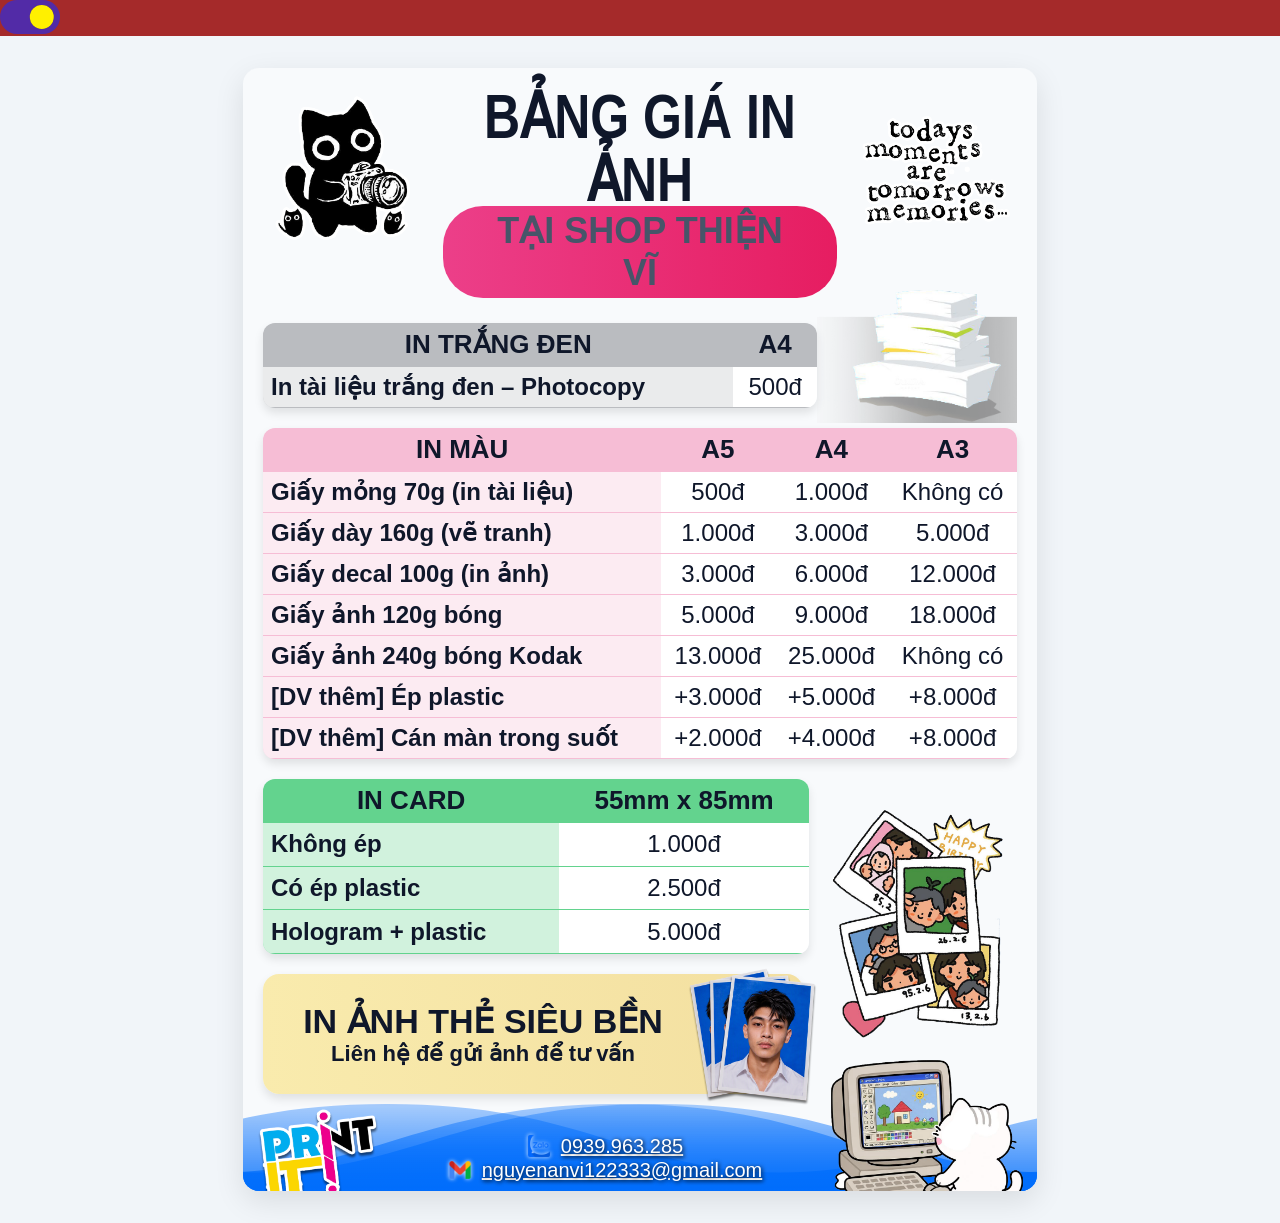
<file: index.html>
<!DOCTYPE html>
<html lang="vi">
<head>
<meta charset="UTF-8">
<meta name="viewport" content="width=device-width, initial-scale=1.0">
<link rel="shortcut icon" href="favicon.jpg" type="image/x-icon">
<meta name="robots" content="index, follow" />

<meta name="author" content="An Vĩ - Dịch vụ in ảnh tại An Giang" />
<meta name="viewport" content="width=device-width, initial-scale=1.0" />
<meta http-equiv="X-UA-Compatible" content="IE=7">
<meta name="description" content="Dịch vụ in ảnh giá rẻ: in ảnh 6x9, A3, A4, A5, ảnh chân dung. Ép nhựa, in lấy ngay. Gửi hình qua email, Zalo hoặc điện thoại. Liên hệ ngay!" />
<meta name="keywords" content="in ảnh, dịch vụ in ảnh, in ảnh lấy ngay, ép nhựa, in ảnh giá rẻ, An Giang" />

<meta property="og:title" content="Dịch vụ in ảnh tại An Giang" />
<meta property="og:description" content="In ảnh 6x9, A3, A4, A5, chân dung, ép nhựa, in lấy ngay. Liên hệ ngay để nhận ảnh chất lượng cao!" />
<meta property="og:image" content="IMG_1197.jpg" />
<meta property="og:url" content="https://nguyenanvi.github.io/Printing" />
<meta property="og:type" content="website" />

<title>Bảng Giá In Ảnh</title>

<link rel="stylesheet" href="switch.css">
<style>
@font-face {
    font-family: "zzz";
    src: url(ZZZNeue-VariantA-0.003.otf);
}
:root {
    --a4-width: 794px;
    --a4-height: 1123px;
    --zoom: 1.25;
    --lens-size : 100px;

    --bw-table: #babcc0;
    --color-table: #f6bdd5;
    --card-table: #63d38e;
    /* Backgrounds */
    --bg: #f8fafc;
    --surface: #ffffff;
    --surface-2: #f1f5f9;

    /* Text */
    --text: #0f172a;
    --text-secondary: #475569;

    /* Brand */
    --primary: #2563eb;
    --secondary: #ec4899;

    /* Shadows */
    --shadow: 0 10px 30px rgba(0, 0, 0, 0.1);
}
html[data-theme="dark"] {
    --bg: #0f172a;
    --surface: #1e293b;
    --surface-2: #334155;

    --text: #f8fafc;
    --text-secondary: #cbd5e1;

    --primary: #3b82f6;
    --secondary: #f472b6;

    --border: #475569;

    --shadow: 0 10px 30px rgba(0, 0, 0, 0.4);
}
*{
    margin:0;
    padding:0;
    box-sizing:border-box;
}

body{
    background: var(--surface-2);
    color: var(--text);
    transition:
        background-color .3s ease,
        color .3s ease;
    font-family: 'Segoe UI', Tahoma, Geneva, Verdana, sans-serif;
}

.a4-page{
    width: var(--a4-width);
    height: var(--a4-height);
    background: var(--bg);
    color: var(--text);
    border:3px solid var(--border);
    box-shadow: var(--shadow);
    overflow:hidden;
    border-radius: 16px;
    margin: 2rem auto;
  }

/* Responsive */
@media screen and (max-width: 794px) {
    .a4-page{
        width: 100%;
        height: 100%;
        margin: 0;
        border-radius: 0;
    }
}

/* ================= HAT ================= */
.menu-control{
    height: 36px;
    background-color: brown;
    width: 100%;
    display: flex;
}

/* ================= HEADER ================= */

.header{
    padding:20px;
}

.header-top{
    display:flex;
    justify-content:space-between;
    align-items:flex-start;
    gap:20px;
}

.header-left{
    width:160px;
}

.header-left img{
    width:100%;
    display:block;
}

.header-center{
    flex:1;
    text-align:center;
}

.title{
    text-wrap-mode: nowrap;
    font-size:50px;
    font-weight:900;
    color: var(--text);
    line-height:1;
    text-transform:
        uppercase;
    transform:
        scaleY(1.25);
    margin-top: 2.5%;
}

.shop-name{
    display:inline-block;
    margin-top:8px;
    padding:4px 36px;
    border-radius:40px;
    background:linear-gradient(90deg,#ec3f89,#e61d61);
    color: var(--text-secondary);
    font-size:36px;
    font-weight:900;
    text-transform:uppercase;
}

.header-right{
    width: 160px;
}

.header-right img{
    width:100%;
    display:block;
}

/* responsive */
@media screen and (max-width: 794px) {
    .title{
        font-size: 40px !important;
    }
    .shop-name{
        font-size: 30px !important;
    }
}

/* ================= TABLE COMMON ================= */

.section{
    padding:0 20px;
    margin-bottom:20px;
}

.section:last-of-type{
    margin-bottom: 10px;
}

table{
    width:100%;
    border-collapse:collapse;
    border-radius: 12px;
    overflow: hidden;
    box-shadow: 0 5px 10px rgba(0, 0, 0, 0.1)
}

th,
td{
    padding:6px 8px;
    text-align:center;
}

td.text-left{
    text-align:left;
}
thead th{
    font-size:26px;
    font-weight:700;
}
tbody td{
    font-size:24px;
    border-block: 1px solid;
}
tbody td:first-child{
    font-weight:700;
     background-image: linear-gradient(
        rgba(255, 255, 255, 0.7), /* white overlay with 30% opacity */
        rgba(255, 255, 255, 0.7)
    );
}
tbody td:not(:first-child){
    background-color: var(--surface) !important;
}

/* ================= BLACK WHITE ================= */

.bw-wrapper{
    display:flex;
    gap:0;
    align-items: flex-end;
}

.bw-table{
    flex:1;
}

.bw-table thead th,
.bw-table tbody td
{
    border-color: var(--bw-table);
    background-color: var(--bw-table);
}

.paper-stack{
    width:200px;
    max-height: 150px;
    margin-top: -60px;
}

.paper-stack img{
    width:100%;
    display:block;
}

/* ================= COLOR PRINT ================= */

.color-table thead th,
.color-table tbody td
{
    border-color: var(--color-table);
    background-color: var(--color-table);
}

.color-table tbody td:first-child{
    text-align:left;
    font-weight:700;
}

/* ================= CARD PRINT ================= */

.card-section{
    display:flex;
    gap:8px;
}

.card-table{
    flex:1;
}

.card-table thead th,
.card-table tbody td
{
    border-color: var(--card-table);
    background-color: var(--card-table);
}

.card-table tbody td:first-child{
    text-align:left;
}

.business-card-image{
    width:200px;
    margin-top: -75px;
}

.business-card-image img{
    transform: translatey(90px);
    width:100%;
    display:block;
}

/* ================= ID PHOTO ================= */

.id-banner{
    box-shadow: 0 5px 10px rgba(0, 0, 0, 0.1);
    position:relative;
    background:linear-gradient(90deg,#f9ebad,#f3dfa0);
    border-radius:16px;
    min-height:120px;
    width: 540px;
    display:flex;
    align-items:center;
    justify-content:center;
    padding:20px 130px 20px 30px;
}

.id-banner-text{
    text-align:center;
}

.id-banner-text h3{
    font-size:34px;
    font-weight:900;
    text-transform:uppercase;
}

.id-banner-text p{
    font-size:22px;
    font-weight:700;
}

.id-photo-image{
    position:absolute;
    right:-20px;
    top: -10px;
    width:140px;
}

.id-photo-image img{
    width:100%;
}


/* iframe view product's description */
#lens-preview{
    position: absolute !important;
    z-index: 999;
    border-radius: 16px;
    border: none;
    box-shadow: 0 5px 5px var(--text);
    overflow: hidden;
    transition: left 0.15s ease-out, top 0.15s ease-out;
}

/* FOOTER */
/* ================= FOOTER ================= */

.footer {
position: relative;
width: 100%;
height: 10%;
display: flex;
flex-direction: column;
}
.wave-animation {
position: relative;
width: 100%;
height: 100%;
}
.footer:before,
.wave-animation {
background-color: transparent;
background-image: 
    url("data:image/svg+xml;charset=UTF-8,%3csvg xmlns='http://www.w3.org/2000/svg' width='1600' height='198'%3e%3cdefs%3e%3clinearGradient id='a' x1='50%25' x2='50%25' y1='-10.959%25' y2='100%25'%3e%3cstop stop-color='%23006dfc' stop-opacity='.25' offset='0%25'/%3e%3cstop stop-color='%23006dfc' offset='100%25'/%3e%3c/linearGradient%3e%3c/defs%3e%3cpath fill='url(%23a)' fill-rule='evenodd' d='M.005 121C311 121 409.898-.25 811 0c400 0 500 121 789 121v77H0s.005-48 .005-77z'/%3e%3c/svg%3e"),
    url("data:image/svg+xml;charset=UTF-8,%3csvg xmlns='http://www.w3.org/2000/svg' width='1600' height='198'%3e%3cdefs%3e%3clinearGradient id='a' x1='50%25' x2='50%25' y1='-10.959%25' y2='100%25'%3e%3cstop stop-color='%23006dfc' stop-opacity='.25' offset='0%25'/%3e%3cstop stop-color='%23006dfc' offset='100%25'/%3e%3c/linearGradient%3e%3c/defs%3e%3cpath fill='url(%23a)' fill-rule='evenodd' d='M.005 121C311 121 409.898-.25 811 0c400 0 500 121 789 121v77H0s.005-48 .005-77z'/%3e%3c/svg%3e"),
    url("data:image/svg+xml;charset=UTF-8,%3csvg xmlns='http://www.w3.org/2000/svg' width='1600' height='198'%3e%3cdefs%3e%3clinearGradient id='a' x1='50%25' x2='50%25' y1='-10.959%25' y2='100%25'%3e%3cstop stop-color='%23006dfc' stop-opacity='.25' offset='0%25'/%3e%3cstop stop-color='%23006dfc' offset='100%25'/%3e%3c/linearGradient%3e%3c/defs%3e%3cpath fill='url(%23a)' fill-rule='evenodd' d='M.005 121C311 121 409.898-.25 811 0c400 0 500 121 789 121v77H0s.005-48 .005-77z'/%3e%3c/svg%3e");
background-repeat: repeat-x;
background-size: 100% 100%;
background-position: 0 130%, -50px 130%, 500px 130%;

animation: 20s waves linear infinite forwards;
}

@keyframes waves {
    to {
        background-position: 1600px 130%, 3150px 130%, 5300px 130%;
    }
}

.toes{
    height: 100%;
    display: flex;
    flex-direction: row;
    justify-content: space-between;
    align-items:flex-end;
    width: inherit;
    padding: 10px;
    
}
.toe{
    display: flex;
    flex-direction: column;
    justify-content: flex-end;
    align-items: center;
    
}
.toe-nail{
    /* padding: 20px 20px 20px 0; */
    width: fit-content;

    display: flex;
    flex-wrap: nowrap;
    align-items: center;
    justify-content: flex-end;
    
    text-shadow:1px 1px 4px black;
}
.logo{
    width: 24px;
    margin-right: 10px;
    -webkit-filter: drop-shadow(0 0 2px var(--surface));
    filter: drop-shadow(0 0 2px var(--surface));

}

.contact-detail{
    font-size:20px;
    color: var(--surface);
}

.github-link{
    padding-top: 10px;
    font-family: zzz; 
    font-size: 10px; 
    text-decoration: none;
    color: var(--surface);
}
.github-link:visited{
    text-decoration: none;
}

/* Print handler */
@media print {
    table{
        border-radius: 0px;
    }
    td{
        border: 1px solid black;
    }
    .a4-page {
        margin: 0 !important;
        border: none;
    }
    .menu-control{
        display: none;
    }
    .toe-nail{
        text-shadow: unset !important;
        color: black;
    }
    .wave-animation{
        animation: none !important;
    }
}

</style>

</head>

<body>
<div class="menu-control">
    <!-- From Uiverse.io by alexruix --> 
    <label class="switch">
        <input checked type="checkbox" onchange="changeTheme()">
        <span class="slider"></span>
    </label>
    <script>
        let changeTheme = function (){
            const root = document.documentElement;
            const dark = root.dataset.theme === "dark";

            if (dark) {
                root.style.setProperty("--bg", "#f8fafc");
                root.style.setProperty("--surface", "#ffffff");
                root.style.setProperty("--text", "#0f172a");
                root.dataset.theme = "light";
            } else {
                root.style.setProperty("--bg", "#0f172a");
                root.style.setProperty("--surface", "#1e293b");
                root.style.setProperty("--text", "#f8fafc");
                root.dataset.theme = "dark";
            }
        }
    </script>
</div>
<div id="content" class="a4-page">
    <!-- HEADER -->
    <section class="header">

        <div class="header-top">

            <div class="header-left">
                <img src="camera-icon.png" alt="camera-icon">
            </div>

            <div class="header-center">
                <h1 class="title">BẢNG GIÁ IN ẢNH</h1>

                <div class="shop-name">
                    TẠI SHOP THIỆN VĨ
                </div>
            </div>

            <div class="header-right">
                <img src="save-moments-note.png" alt="save-moments-note">
            </div>

        </div>

    </section>

    <!-- BW PRINT -->
    <section class="section">

        <div class="bw-wrapper">

            <table class="bw-table">
                <thead>
                    <tr>
                        <th>IN TRẮNG ĐEN</th>
                        <th>A4</th>
                    </tr>
                </thead>

                <tbody>
                    <tr>
                        <td class="text-left">
                            In tài liệu trắng đen – Photocopy
                        </td>
                        <td>500đ</td>
                    </tr>
                </tbody>
            </table>

            <div class="paper-stack">
                <img src="paper-stack.png" alt="paper-stack">
            </div>

        </div>

    </section>

    <!-- COLOR PRINT -->
    <section class="section">

        <table class="color-table">

            <thead>
                <tr>
                    <th>IN MÀU</th>
                    <th>A5</th>
                    <th>A4</th>
                    <th>A3</th>
                </tr>
            </thead>

            <tbody>
                <tr>
                    <td data-description="GiayMong70g_450.html">Giấy mỏng 70g (in tài liệu)</td>
                    <td>500đ</td>
                    <td>1.000đ</td>
                    <td>Không có</td>
                </tr>

                <tr>
                    <td data-description="GiayDay160g_450.html">Giấy dày 160g (vẽ tranh)</td>
                    <td>1.000đ</td>
                    <td>3.000đ</td>
                    <td>5.000đ</td>
                </tr>

                <tr>
                    <td data-description="GiayDecal100g_450.html">Giấy decal 100g (in ảnh)</td>
                    <td>3.000đ</td>
                    <td>6.000đ</td>
                    <td>12.000đ</td>
                </tr>

                <tr>
                    <td data-description="GiayAnh120g_450.html">Giấy ảnh 120g bóng</td>
                    <td>5.000đ</td>
                    <td>9.000đ</td>
                    <td>18.000đ</td>
                </tr>

                <tr>
                    <td data-description="GiayAnh240gKodak_450.html">Giấy ảnh 240g bóng Kodak</td>
                    <td>13.000đ</td>
                    <td>25.000đ</td>
                    <td>Không có</td>
                </tr>

                <tr>
                    <td>[DV thêm] Ép plastic</td>
                    <td>+3.000đ</td>
                    <td>+5.000đ</td>
                    <td>+8.000đ</td>
                </tr>

                <tr>
                    <td>[DV thêm] Cán màn trong suốt</td>
                    <td>+2.000đ</td>
                    <td>+4.000đ</td>
                    <td>+8.000đ</td>
                </tr>
            </tbody>

        </table>

    </section>

    <!-- CARD PRINT -->
    <section class="section">

        <div class="card-section">

            <table class="card-table">

                <thead>
                    <tr>
                        <th>IN CARD</th>
                        <th>55mm x 85mm</th>
                    </tr>
                </thead>

                <tbody>
                    <tr>
                        <td>Không ép</td>
                        <td>1.000đ</td>
                    </tr>

                    <tr>
                        <td>Có ép plastic</td>
                        <td>2.500đ</td>
                    </tr>

                    <tr>
                        <td>Hologram + plastic</td>
                        <td>5.000đ</td>
                    </tr>
                </tbody>

            </table>

            <div class="business-card-image">
                <img src="bussiness-card.png" alt="business-card">
            </div>

        </div>

    </section>

    <!-- PHOTO ID -->
    <section class="section">

        <div class="id-banner">

            <div class="id-banner-text">
                <h3>IN ẢNH THẺ SIÊU BỀN</h3>
                <p>Liên hệ để gửi ảnh để tư vấn</p>
            </div>

            <div class="id-photo-image">
                <img src="id-photo.png" alt="id-photo">
            </div>

        </div>

    </section>

    <!-- FOOTER -->
    <footer class="footer">
        <div class="wave-animation">
            <div class="toes">
                <div class="toe">
                    <img style="width: 130px;" src="logo.png" alt="">
                </div>
                
                <div class="toe">
                    <div class="toe-nail">
                        <img class="logo" src="zalo.png" alt="">
                        <a class="contact-detail"
                          href="https://zalo.me/84939963285"
                          target="_blank"
                          rel="noopener">
                            0939.963.285
                        </a>
                    </div>
                    
                    <div class="toe-nail">
                        <img class="logo" src="gmail.png" alt="">
                        <a class="contact-detail" href="mailto:nguyenanvi122333@gmail.com?subject=From%20your%printing%20pricing">nguyenanvi122333@gmail.com</a>
                    </div>
                    <div class="toe-nail">
                        <a class="github-link" href="http://github.com/nguyenanvi">nguyenanvi</a>
                    </div>
                </div>

                <div class="toe">
                    <img style="width: 200px;" src="corner.png" alt="">
                </div>
            </div>
        </div>
    </footer>
    <iframe src="" frameborder="0" id="lens-preview" style="display: none;"></iframe>

</div>

</body>
<script>
const previewFrame = document.getElementById("lens-preview");

previewFrame.show = function(){
    this.style.display = 'block';
}

previewFrame.hide = function(){
    this.style.display = 'none';
}

previewFrame.loadIframe = function (htmldoc) {
    this.removeAttribute("src");
    const iframeDoc = this.contentDocument || this.contentWindow.document;
    iframeDoc.open();
    iframeDoc.write('');
    iframeDoc.close();
    if (htmldoc) {
        this.src = htmldoc;
        this.style.width = `${htmldoc.split("_")[1].split(".")[0]}px`;
        this.style.height = "400px";
        this.show();
        // console.log(`Loaded iframe: ${this.src} !== ${htmldoc}`);
    } else {
        this.hide();
        // console.log(`Cleared iframe.`);
    }
}

previewFrame.setPosition = function (x, y) {
  this.style.left = `${x}px`;
  this.style.top = `${y}px`;
}

let mx = 0;
let my = 0;


let descriptionCheck = false;
let outA;

document.addEventListener("mousemove", e => {
  const td = e.target.closest("td");
  if(td){
    if ( 
      td.dataset.description 
      && (
        previewFrame.src.split('/')[previewFrame.src.split('/').length-1] !== td.dataset.description
      )
    ){
      clearTimeout(outA);
      outA = setTimeout(function(){
        // console.log(`${previewFrame.src.split('/')[previewFrame.src.split('/').length-1]};;;${td.dataset.description}`)
        previewFrame.loadIframe(td.dataset.description)
        previewFrame.setPosition(e.clientX, e.clientY);
      }, 1000)
    }
  } else {
    clearTimeout(outA);    
    previewFrame.loadIframe();
  }
});


function resizeIframe(iframe) {
    iframe.style.height = iframe.contentWindow.document.body.scrollHeight + 'px';
    iframe.style.width = iframe.contentWindow.document.body.scrollWidth + 'px';
}
</script>
</html>
</file>
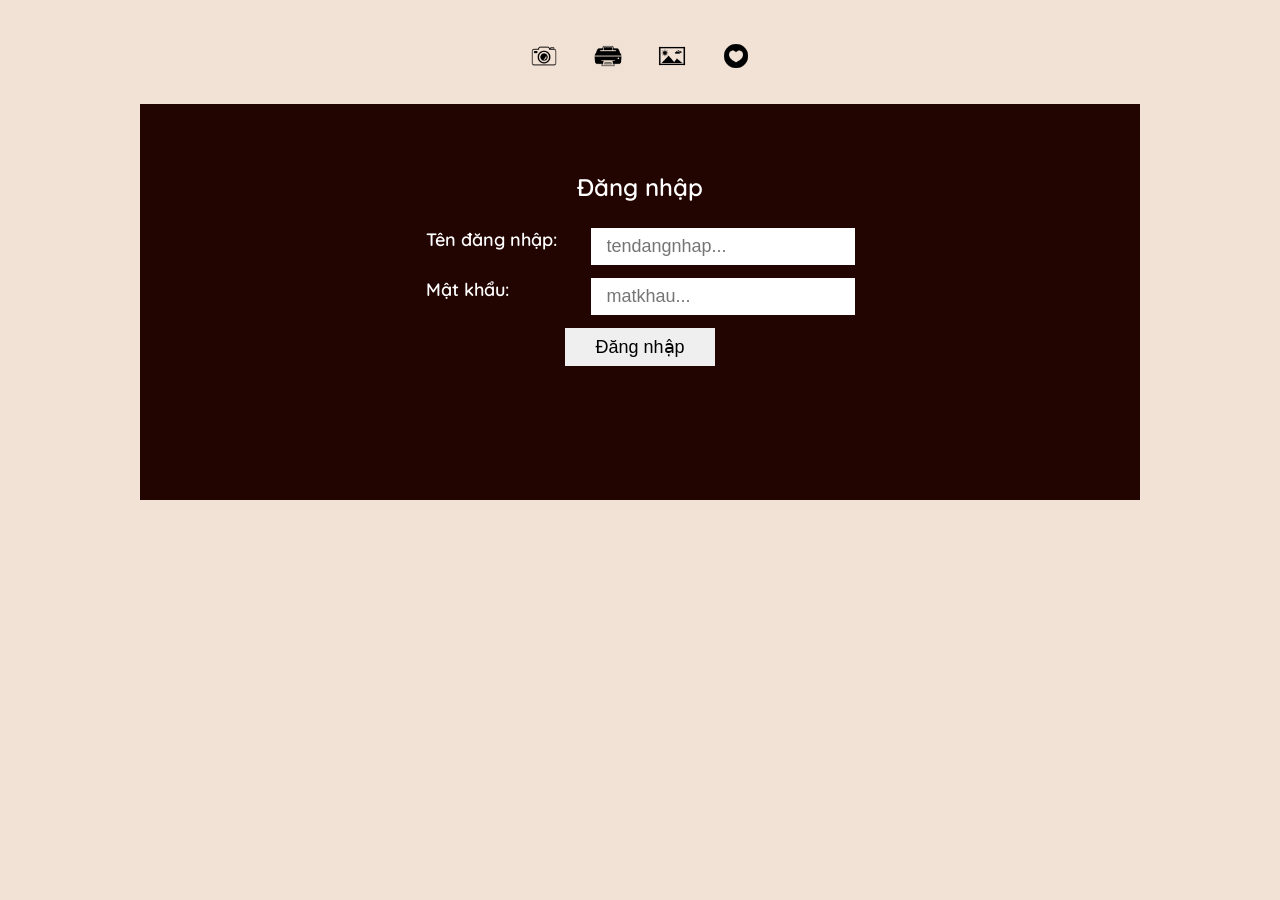
<file: admin.html>
<!DOCTYPE html>
<html lang="vi-VN">
  <head>
    <meta charset="UTF-8" />
    <title>admin page</title>
    <link rel="shortcut icon" href="favicon.jpg" type="image/x-icon" />
    <meta name="robots" content="noindex, nofollow" />

    <meta name="author" content="An Vĩ" />
    <meta name="viewport" content="width=device-width, initial-scale=1.0" />
    <meta http-equiv="X-UA-Compatible" content="IE=7" />

    <style>
      @font-face {
        font-family: "Quicksand";
        src: url("Quicksand-SemiBold.ttf") format("woff2");
      }

      :root {
        --main-primary: #220401;
        --main-primary-diff: #fff;
        --main-secondary: #fff;
        --main-secondary-diff: #000;
        --body: #f2e2d5;

        font-family: "Quicksand", sans-serif;
        font-optical-sizing: auto;
        font-weight: 600;
        font-style: normal;
      }

      * {
        box-sizing: border-box;
      }
      body {
        background-color: var(--body);
      }
      body > * {
        margin-inline: auto !important;
        max-width: 1000px !important;
        overflow: hidden;
      }
      .container {
        background-color: var(--main-secondary);
        color: var(--main-secondary-diff);
        display: flex;
        flex-direction: column;
        justify-content: center;
        align-items: center;

        padding-inline: 2rem;
        padding-block: 1rem;
        margin: 2rem;

        & > h1 {
          text-align: center;
          font-size: medium;
        }
      }
      .decor-icons {
        background-color: transparent !important;
        padding-block: 2rem 0 !important;
        margin-block: 0 !important;
        display: flex;
        flex-direction: row;
        justify-content: center;

        & > * {
          margin-inline: 1rem;
          height: 2rem;
          width: 2rem;
          aspect-ratio: 1/1;
          object-fit: cover;
        }
      }
      a.beautylink {
        text-decoration: unset;
        font-weight: bold;
        box-shadow: inset 0 0 0 0 var(--main-primary-diff);
        color: var(--main-primary-diff);
        margin: 0 0;
        padding: 0 -1rem;
        transition: color 0.3s ease-in-out, box-shadow 0.3s ease-in-out;
      }
      a.beautylink:hover {
        box-shadow: inset 0 1.5rem 0 0 var(--main-primary-diff);
        color: var(--main-primary);
      }
      #notification {
        position: sticky;
        top: 0px;
        width: 100%;
        border: 4px dashed var(--main-primary);

        &:empty {
          border: none;
        }

        & > .error-message {
          padding: 20px !important;
          background-color: #f003;
        }
      }
      .container:has(#login-form) {
        background-color: var(--main-primary);
        color: var(--main-primary-diff);
      }
      #login-form {
        width: 450px;
        height: 300px;
        margin: 2rem;
        font-size: large;
        h2 {
          font-size: x-large;
          text-align: center;
        }
        & > .content-form {
          display: flex;
          flex-direction: column;
          align-items: center;
          justify-content: flex-start;
        }
        & > .content-form > div {
          margin-block: 0.4rem;
          display: flex;
          & > *:first-child {
            width: 15ch !important;
          }
          & > input {
            border: none;
            padding: 0.5rem 1rem;
          }
        }
      }

      #login-form input {
        font-size: large;
        pointer-events: unset;
      }
      #login-form.disabled {
        & > div {
          cursor: no-drop;
        }
      }
      #login-form.disabled input {
        pointer-events: none;
      }

      #login-form > .overlay-form {
        position: absolute;
        width: inherit;
        height: inherit;
        background-color: #fff9;

        /* display: flex; */
        justify-content: center;
        align-items: center;

        box-shadow: 0 0 20px #fff;
        border-radius: 20px;
        & > img {
          height: 100px;
          box-shadow: 0 0 10px #444;
        }
      }
      #login-form > .overlay-form {
        display: none;
      }
      #login-form.disabled > .overlay-form {
        display: flex;
      }
      @media only screen and (max-width: 1000px) {
        body {
          margin: 0;
        }
        body > * {
          padding-inline: 0 !important;
          margin-inline: 0 !important;
        }
      }
      @media only screen and (max-width: 600px) {
      }
    </style>
  </head>
  <body>
    <div id="notification"></div>
    <div class="container decor-icons">
      <img src="icon1.png" alt="" />
      <img src="icon2.png" alt="" />
      <img src="icon3.png" alt="" />
      <img src="icon4.png" alt="" />
    </div>
    <div class="menu-control">
      <button show-when="authorized" id="logout-btn">Đăng xuất</button>
    </div>
    <section
      show-when="unauthorized"
      id="login-section"
      class="container login"
    >
      <form id="login-form" class="disabled" method="post">
        <div class="overlay-form">
          <img style="border-radius: 50%" src="./loading.gif" loading="lazy" />
        </div>
        <div class="content-form">
          <h2>Đăng nhập</h2>
          <div>
            <label for="username">Tên đăng nhập: </label>
            <input
              type="text"
              name="username"
              id="input-username"
              placeholder="tendangnhap..."
            />
          </div>
          <div>
            <label for="password">Mật khẩu: </label>
            <input
              type="password"
              name="password"
              id="input-password"
              placeholder="matkhau..."
            />
          </div>
          <div>
            <input type="submit" value="Đăng nhập" id="input-submit" />
          </div>
        </div>
      </form>
    </section>
    <section
      show-when="authorized"
      id="main-section"
      class="container authorized"
    ></section>
    <script>
      var config = {
        serverUri: " https://shopthienvi-server-7aa45692c6bb.herokuapp.com",
        notificationTimeInterval: 5,
      };

      let showError = function (msg) {
        let notification = document.getElementById("notification");

        const errorDiv = document.createElement("div");
        errorDiv.className = "error-message";
        errorDiv.textContent = "System: " + msg;

        notification.appendChild(errorDiv);

        setTimeout(() => {
          notification.removeChild(errorDiv);
        }, config.notificationTimeInterval * 1000);
      };
      function showAuthorized() {
        document
          .querySelectorAll('[show-when="authorized"]')
          .forEach((item) => {
            item.style.display = "flex";
          });
        document
          .querySelectorAll('[show-when="unauthorized"]')
          .forEach((item) => {
            item.style.display = "none";
          });
      }
      function showUnauthorized() {
      
        document
          .querySelectorAll('[show-when="authorized"]')
          .forEach((item) => {
            item.style.display = "none";
          });
        document
          .querySelectorAll('[show-when="unauthorized"]')
          .forEach((item) => {
            item.style.display = "flex";
          });
      }
      function checkToken() {
        const token = sessionStorage.token;
        const tokenExpires = sessionStorage.tokenExpires;
        if (!token || !tokenExpires) {
          showUnauthorized();
          return false;
        }
        const currentTime = new Date().getTime();
        if (currentTime > tokenExpires) {
          showUnauthorized();
          return false;

        }
        return true;
      }

      // Function to fetch content from the server and update the main section
      // This function checks if the token is valid before making the request
      // If the token is invalid, it shows the unauthorized section
      // If the token is valid, it fetches the content and updates the main section
      // It also handles the script loading and error handling
      // The function returns a promise that resolves with the fetched content
      function fetchContent(filename) {
        if(checkToken()){
          // Token is valid, proceed with fetching content
           return new Promise(async (resolve, reject) => {
          try {
            const parts = filename.split(".");
            const fe = parts.pop(); // Extract extension
            const fn = parts.join("."); // Rejoin the rest

            console.log(`try /fetch-content/${fn}/${fe}`);

            const response = await fetch(
              `${config.serverUri}/fetch-content/${fn}/${fe}`,
              {
                method: "GET",
                headers: {
                  Authorization: `Bearer ${sessionStorage.token}`,
                },
              }
            );

            const data = await response.json();
            if (response.ok) {
              document.getElementById("main-section").innerHTML = data.file;

              const old_script = document.querySelectorAll(".content-script");
              if(old_script.length > 0){
                for (let i = 0; i < old_script.length; i++) {
                  const scriptTag = old_script[i];
                  scriptTag.parentNode.removeChild(scriptTag);
                }
              }

              const newScript = document.createElement("script");
              newScript.type = "module";
              newScript.classList.add("content-script");
              newScript.src = config.serverUri + `/cdn/${fn}.js`
              console.log("scriptTag: ",newScript.src)
              newScript.async = false;
              document.body.appendChild(newScript);

              resolve(data.file);
            } else {
              // showError("File not found!");
              console.error("Response error: ", response);
              reject(new Error("File not found!"));
            }
          } catch (error) {
            console.error("Error:", error);
            // showError("An error occurred while fetching content.");
            reject(error);
          }
        });
        } else {
          // Token is invalid, show unauthorized section
          showUnauthorized();
          return Promise.reject(new Error("Token is invalid"));
        }
      }

      const logOutBtn = document.getElementById("logout-btn");
      logOutBtn.addEventListener("click", async () => {
        try {
            // Clear session-related data on client side
            sessionStorage.removeItem("token"); // Clears the session token
            sessionStorage.removeItem("tokenExpires"); // Clears the token expiration time

            // Hide main-section and show login-section
            showUnauthorized();

            // Reload the page to fully reset the session state
            location.reload();
       
        } catch (error) {
          console.error("Error:", error);
          showError("An error occurred while logging out.");
        }
      });

      let loginForm = document.getElementById("login-form");
      loginForm.addEventListener("submit", async function (event) {
        event.preventDefault();

        const form = event.currentTarget;
        form.classList.add("disabled");

        const h2 = event.currentTarget.querySelector("h2");
        if (h2) {
          let icon = document.createElement("span");
          icon.innerHTML = "";
          h2.appendChild(icon);
        }

        const formData = new FormData(event.target);
        const obj = {};
        formData.forEach((value, key) => {
          obj[key] = value;
        });
        try {
          const response = await fetch(config.serverUri + "/login", {
            method: "POST",
            headers: { "Content-Type": "application/json" },
            body: JSON.stringify(obj),
          });
          const data = await response.json();
          if (response.ok) {
            sessionStorage.token = data.token;
            sessionStorage.tokenExpires = new Date().getTime() + data.expiresIn * 1000; // Set token expiration time to 1 hour
            await fetchContent("admin-index.html");
            showAuthorized();
          } else {
            alert("Login failed!");
          }
        } catch (error) {
          console.error("Error:", error);
          showError("An unexpected error occurred: " + error);
        }
        form.classList.remove("disabled");
      });

      window.onload = async () => {
        showUnauthorized();
        await fetchContent("admin-index.html")
        .then(() => {
          showAuthorized();
        })
        .catch(() => {
          showUnauthorized();
          loginForm.classList.remove("disabled");
        });
      };

      window.addEventListener("beforeunload", () => {
        // Ask user for confirmation before leaving the page
        const confirmationMessage = "Are you sure you want to leave this page?";
        event.returnValue = confirmationMessage; // For most browsers
        return confirmationMessage; // For some browsers
      });
    </script>
  <script
</html>
</file>
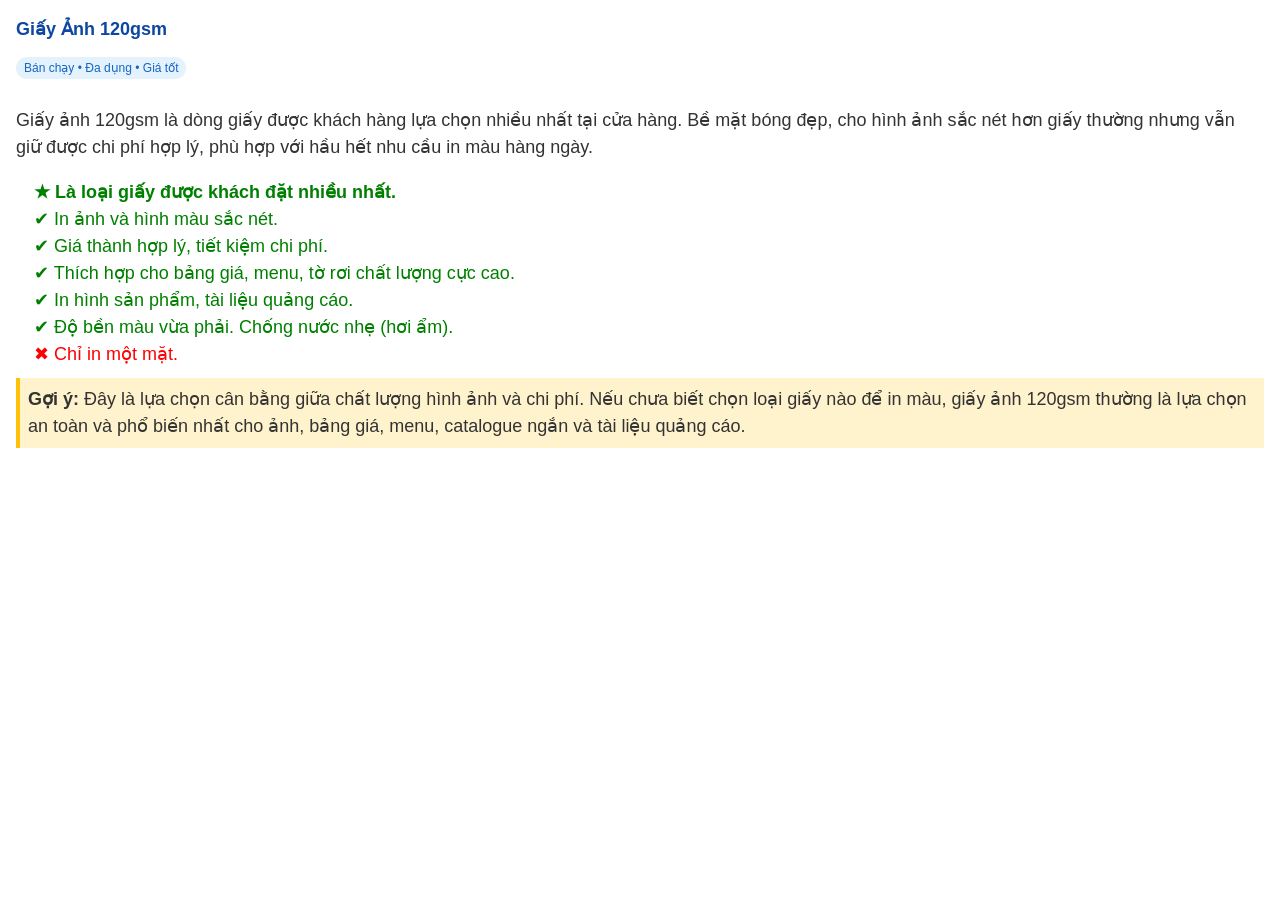
<file: GiayAnh120g_450.html>
<!DOCTYPE html>
<html lang="vi">
<head>
<meta charset="UTF-8">
<meta name="viewport" content="width=device-width, initial-scale=1.0">
<title>Giấy Ảnh 120gsm</title>
<link rel="stylesheet" href="iframe.css">
</head>
<body>
<h2>Giấy Ảnh 120gsm</h2>

<div class="tag">Bán chạy • Đa dụng • Giá tốt</div>

<p>
Giấy ảnh 120gsm là dòng giấy được khách hàng lựa chọn nhiều nhất tại cửa hàng.
Bề mặt bóng đẹp, cho hình ảnh sắc nét hơn giấy thường nhưng vẫn giữ được chi phí
hợp lý, phù hợp với hầu hết nhu cầu in màu hàng ngày.
</p>

<ul>
    <li>★ Là loại giấy được khách đặt nhiều nhất.</li>
    <li>✔ In ảnh và hình màu sắc nét.</li>
    <li>✔ Giá thành hợp lý, tiết kiệm chi phí.</li>
    <li>✔ Thích hợp cho bảng giá, menu, tờ rơi chất lượng cực cao.</li>
    <li>✔ In hình sản phẩm, tài liệu quảng cáo.</li>
    <li>✔ Độ bền màu vừa phải. Chống nước nhẹ (hơi ẩm).</li>
    <li>✖ Chỉ in một mặt.</li>
</ul>

<div class="warn">
    <b>Gợi ý:</b> Đây là lựa chọn cân bằng giữa chất lượng hình ảnh và chi phí.
    Nếu chưa biết chọn loại giấy nào để in màu, giấy ảnh 120gsm thường là lựa chọn
    an toàn và phổ biến nhất cho ảnh, bảng giá, menu, catalogue ngắn và tài liệu quảng cáo.
</div>
</body>
<script src="iframe.js"></script>
</html>
</file>
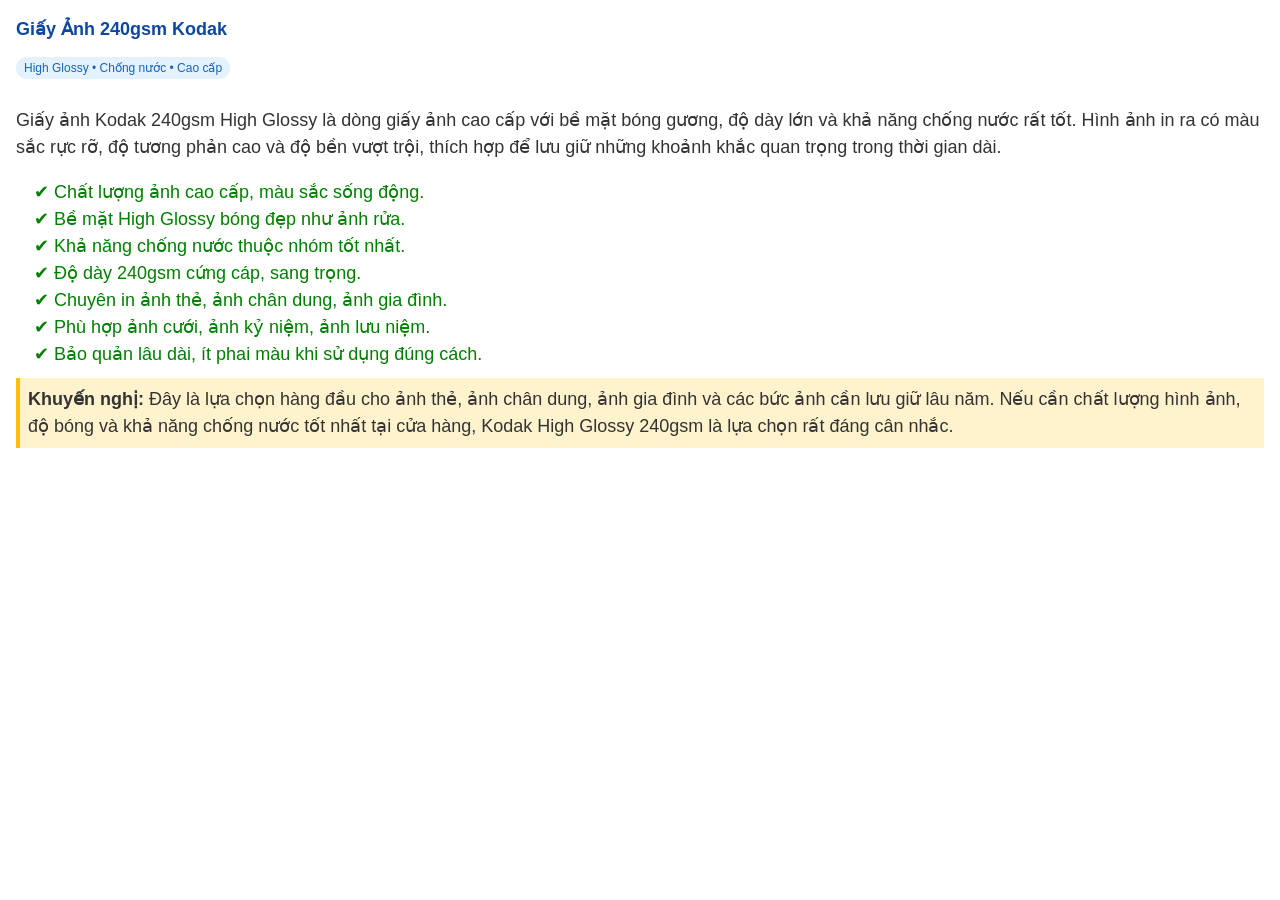
<file: GiayAnh240gKodak_450.html>
<!DOCTYPE html>
<html lang="vi">
<head>
<meta charset="UTF-8">
<meta name="viewport" content="width=device-width, initial-scale=1.0">
<title>Giấy Ảnh 240gsm Kodak</title>
<link rel="stylesheet" href="iframe.css">
</head>
<body>
<h2>Giấy Ảnh 240gsm Kodak</h2>

<div class="tag">High Glossy • Chống nước • Cao cấp</div>

<p>
Giấy ảnh Kodak 240gsm High Glossy là dòng giấy ảnh cao cấp với bề mặt bóng gương,
độ dày lớn và khả năng chống nước rất tốt. Hình ảnh in ra có màu sắc rực rỡ,
độ tương phản cao và độ bền vượt trội, thích hợp để lưu giữ những khoảnh khắc
quan trọng trong thời gian dài.
</p>

<ul>
    <li>✔ Chất lượng ảnh cao cấp, màu sắc sống động.</li>
    <li>✔ Bề mặt High Glossy bóng đẹp như ảnh rửa.</li>
    <li>✔ Khả năng chống nước thuộc nhóm tốt nhất.</li>
    <li>✔ Độ dày 240gsm cứng cáp, sang trọng.</li>
    <li>✔ Chuyên in ảnh thẻ, ảnh chân dung, ảnh gia đình.</li>
    <li>✔ Phù hợp ảnh cưới, ảnh kỷ niệm, ảnh lưu niệm.</li>
    <li>✔ Bảo quản lâu dài, ít phai màu khi sử dụng đúng cách.</li>
</ul>

<div class="warn">
    <b>Khuyến nghị:</b> Đây là lựa chọn hàng đầu cho ảnh thẻ, ảnh chân dung,
    ảnh gia đình và các bức ảnh cần lưu giữ lâu năm. Nếu cần chất lượng hình ảnh,
    độ bóng và khả năng chống nước tốt nhất tại cửa hàng, Kodak High Glossy 240gsm
    là lựa chọn rất đáng cân nhắc.
</div>
</body>
<script src="iframe.js"></script>
</html>
</file>
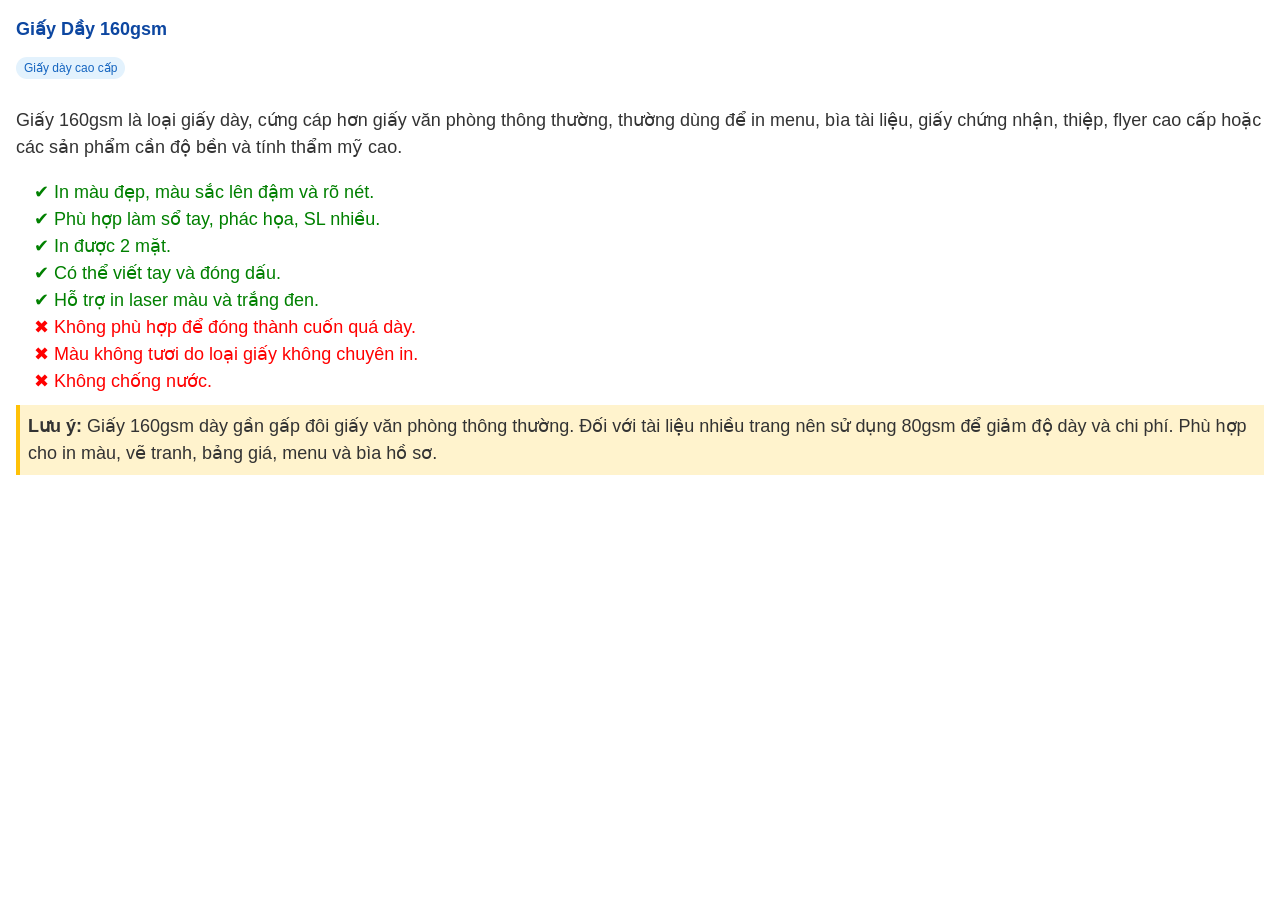
<file: GiayDay160g_450.html>
<!DOCTYPE html>
<html lang="vi">
<head>
<meta charset="UTF-8">
<meta name="viewport" content="width=device-width, initial-scale=1.0">
<title>Giấy Dầy 160gsm</title>
<link rel="stylesheet" href="iframe.css">
</head>
<body>

<h2>Giấy Dầy 160gsm</h2>

<div class="tag">Giấy dày cao cấp</div>

<p>
Giấy 160gsm là loại giấy dày, cứng cáp hơn giấy văn phòng thông thường,
thường dùng để in menu, bìa tài liệu, giấy chứng nhận, thiệp, flyer cao cấp
hoặc các sản phẩm cần độ bền và tính thẩm mỹ cao.
</p>

<ul>
    <li>✔ In màu đẹp, màu sắc lên đậm và rõ nét.</li>
    <li>✔ Phù hợp làm sổ tay, phác họa, SL nhiều.</li>
    <li>✔ In được 2 mặt.</li>
    <li>✔ Có thể viết tay và đóng dấu.</li>
    <li>✔ Hỗ trợ in laser màu và trắng đen.</li>
    <li>✖ Không phù hợp để đóng thành cuốn quá dày.</li>
    <li>✖ Màu không tươi do loại giấy không chuyên in. </li>
    <li>✖ Không chống nước. </li>
</ul>

<div class="warn">
    <b>Lưu ý:</b> Giấy 160gsm dày gần gấp đôi giấy văn phòng thông thường.
    Đối với tài liệu nhiều trang nên sử dụng 80gsm để giảm độ dày
    và chi phí. Phù hợp cho in màu, vẽ tranh, bảng giá, menu và bìa hồ sơ.
</div>
</body>
<script src="iframe.js"></script>
</html>
</file>
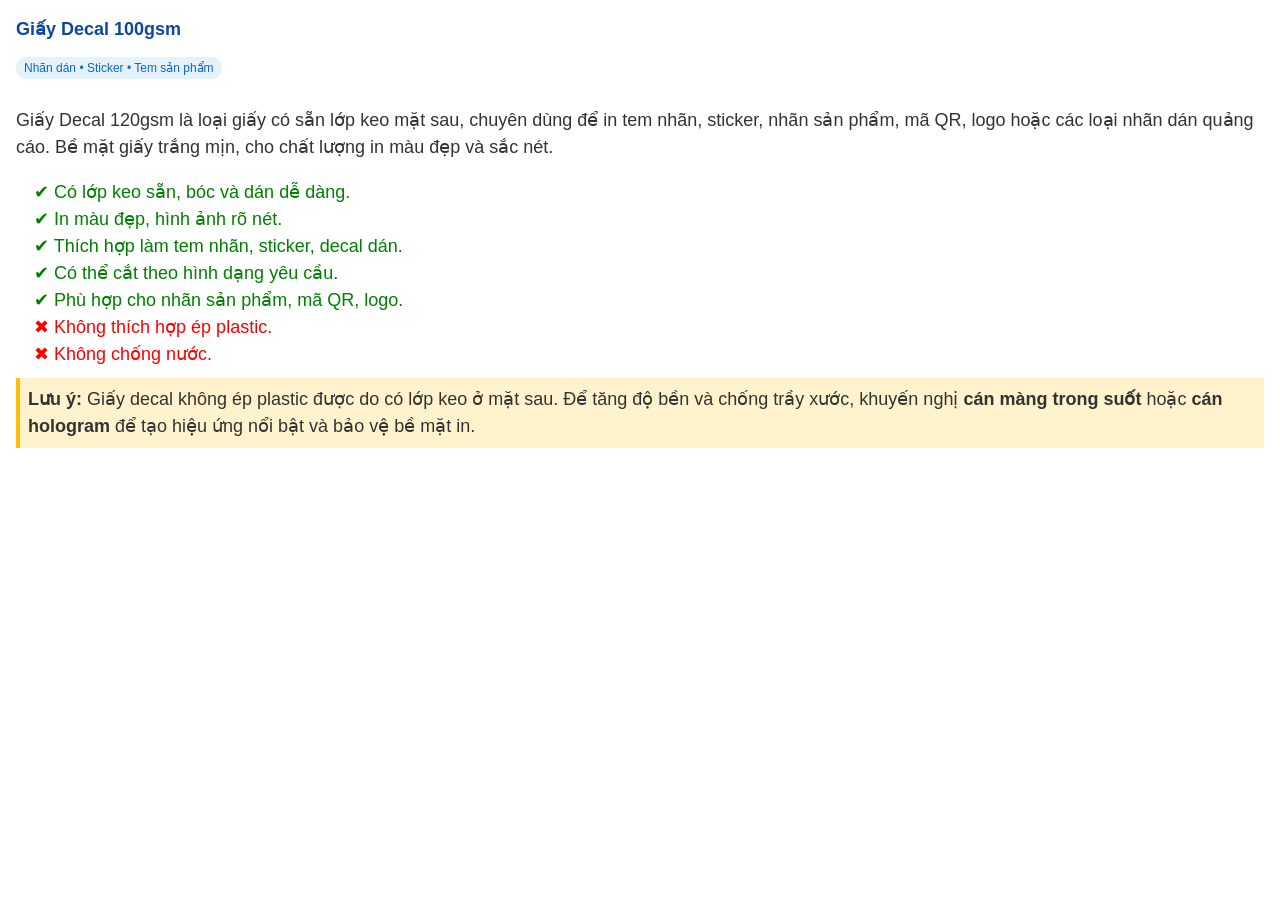
<file: GiayDecal100g_450.html>
<!DOCTYPE html>
<html lang="vi">
<head>
<meta charset="UTF-8">
<meta name="viewport" content="width=device-width, initial-scale=1.0">
<title>Giấy Decal 100gsm</title>
<link rel="stylesheet" href="iframe.css">
</head>
<body>
<h2>Giấy Decal 100gsm</h2>

<div class="tag">Nhãn dán • Sticker • Tem sản phẩm</div>

<p>
Giấy Decal 120gsm là loại giấy có sẵn lớp keo mặt sau, chuyên dùng để in
tem nhãn, sticker, nhãn sản phẩm, mã QR, logo hoặc các loại nhãn dán quảng cáo.
Bề mặt giấy trắng mịn, cho chất lượng in màu đẹp và sắc nét.
</p>

<ul>
    <li>✔ Có lớp keo sẵn, bóc và dán dễ dàng.</li>
    <li>✔ In màu đẹp, hình ảnh rõ nét.</li>
    <li>✔ Thích hợp làm tem nhãn, sticker, decal dán.</li>
    <li>✔ Có thể cắt theo hình dạng yêu cầu.</li>
    <li>✔ Phù hợp cho nhãn sản phẩm, mã QR, logo.</li>
    <li>✖ Không thích hợp ép plastic.</li>
    <li>✖ Không chống nước. </li>

</ul>

<div class="warn">
    <b>Lưu ý:</b> Giấy decal không ép plastic được do có lớp keo ở mặt sau.
    Để tăng độ bền và chống trầy xước, khuyến nghị <b>cán màng trong suốt</b>
    hoặc <b>cán hologram</b> để tạo hiệu ứng nổi bật và bảo vệ bề mặt in.
</div>
</body>
<script src="iframe.js"></script>
</html>
</file>
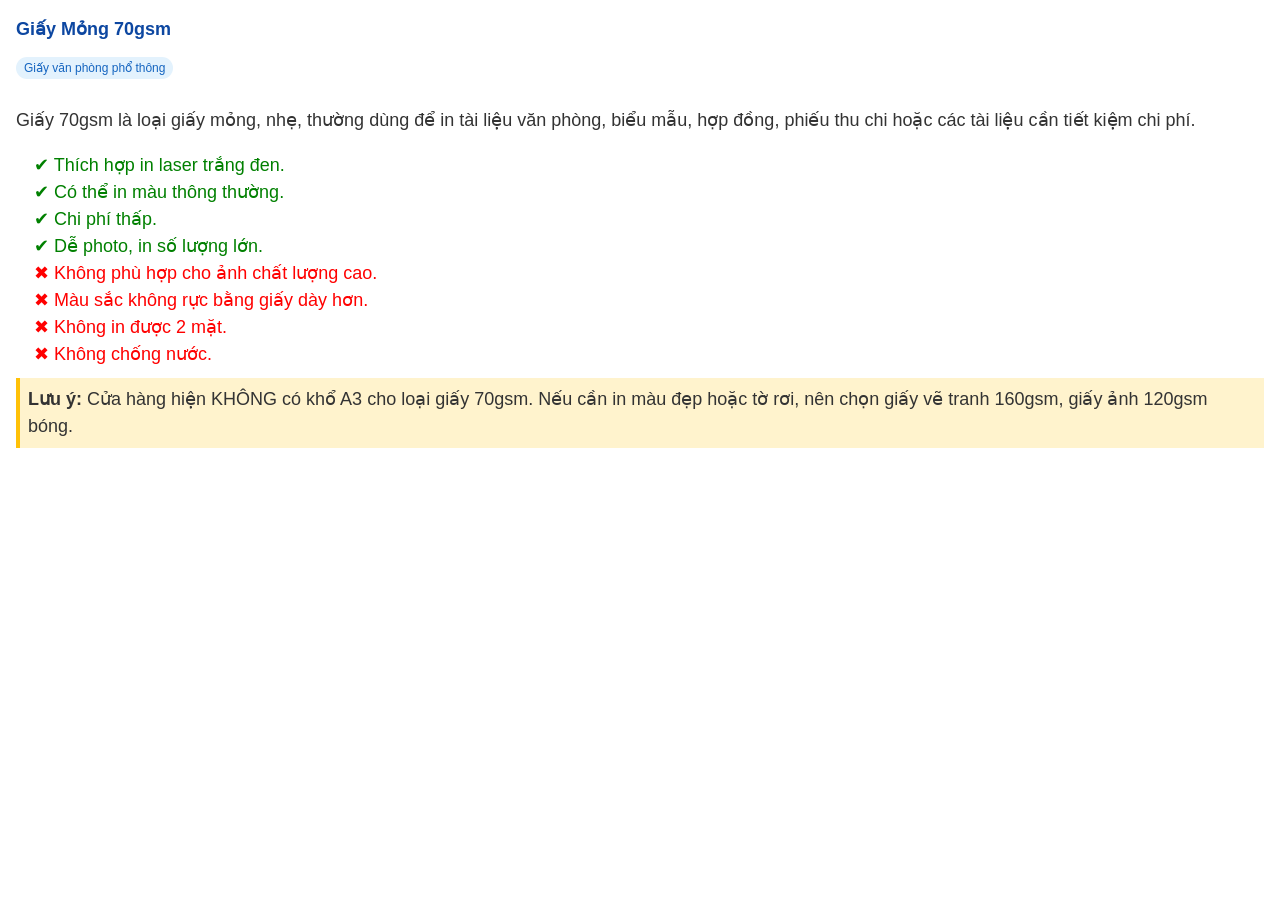
<file: GiayMong70g_450.html>
<!DOCTYPE html>
<html lang="vi">
<head>
<meta charset="UTF-8">
<meta name="viewport" content="width=device-width, initial-scale=1.0">
<title>Giấy Mỏng 70gsm</title>
<link rel="stylesheet" href="iframe.css">
</head>
<body>

<h2>Giấy Mỏng 70gsm</h2>

<div class="tag">Giấy văn phòng phổ thông</div>

<p>
Giấy 70gsm là loại giấy mỏng, nhẹ, thường dùng để in tài liệu văn phòng,
biểu mẫu, hợp đồng, phiếu thu chi hoặc các tài liệu cần tiết kiệm chi phí.
</p>

<ul>
    <li>✔ Thích hợp in laser trắng đen.</li>
    <li>✔ Có thể in màu thông thường.</li>
    <li>✔ Chi phí thấp.</li>
    <li>✔ Dễ photo, in số lượng lớn.</li>
    <li>✖ Không phù hợp cho ảnh chất lượng cao.</li>
    <li>✖ Màu sắc không rực bằng giấy dày hơn.</li>
    <li>✖ Không in được 2 mặt.</li>
    <li>✖ Không chống nước. </li>
</ul>

<div class="warn">
<b>Lưu ý:</b> Cửa hàng hiện KHÔNG có khổ A3 cho loại giấy 70gsm.
Nếu cần in màu đẹp hoặc tờ rơi, nên chọn giấy vẽ tranh 160gsm, giấy ảnh 120gsm bóng.
</div>
</body>
<script src="iframe.js"></script>
</html>
</file>
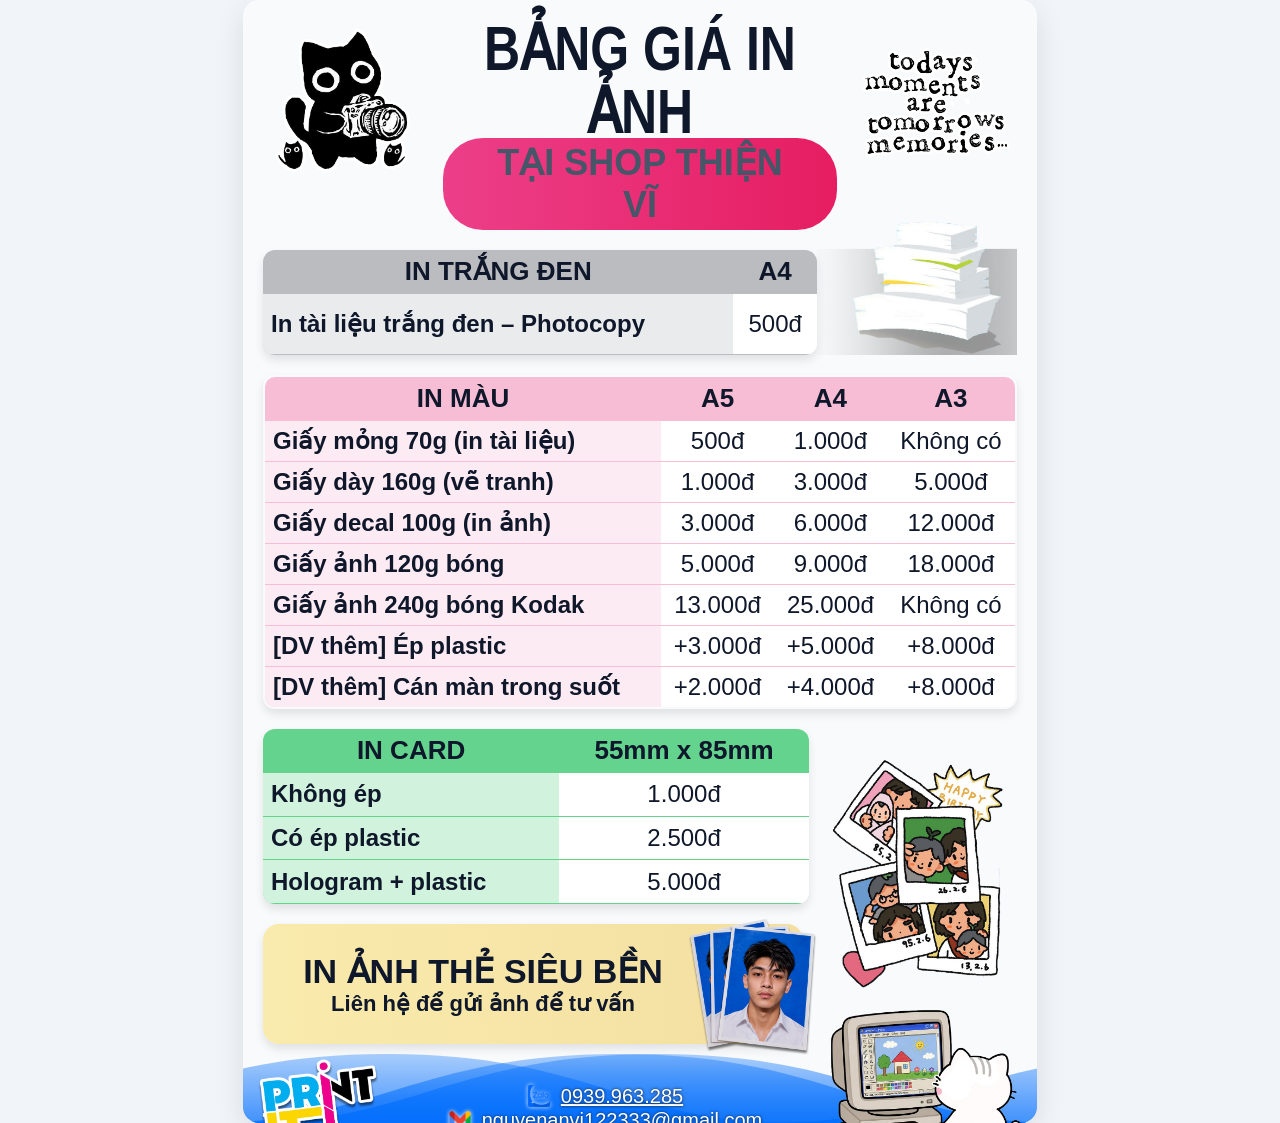
<file: Pricing-Shopthienvi.html>
<!DOCTYPE html>
<html lang="vi">
<head>
<meta charset="UTF-8">
<meta name="viewport" content="width=device-width, initial-scale=1.0">
<link rel="shortcut icon" href="favicon.jpg" type="image/x-icon">
<meta name="robots" content="index, follow" />

<meta name="author" content="An Vĩ - Dịch vụ in ảnh tại An Giang" />
<meta name="viewport" content="width=device-width, initial-scale=1.0" />
<meta http-equiv="X-UA-Compatible" content="IE=7">
<meta name="description" content="Dịch vụ in ảnh giá rẻ: in ảnh 6x9, A3, A4, A5, ảnh chân dung. Ép nhựa, in lấy ngay. Gửi hình qua email, Zalo hoặc điện thoại. Liên hệ ngay!" />
<meta name="keywords" content="in ảnh, dịch vụ in ảnh, in ảnh lấy ngay, ép nhựa, in ảnh giá rẻ, An Giang" />

<meta property="og:title" content="Dịch vụ in ảnh tại An Giang" />
<meta property="og:description" content="In ảnh 6x9, A3, A4, A5, chân dung, ép nhựa, in lấy ngay. Liên hệ ngay để nhận ảnh chất lượng cao!" />
<meta property="og:image" content="IMG_1197.jpg" />
<meta property="og:url" content="https://nguyenanvi.github.io/Printing" />
<meta property="og:type" content="website" />

<title>Bảng Giá In Ảnh</title>

<style>
@font-face {
    font-family: "zzz";
    src: url(ZZZNeue-VariantA-0.003.otf);
}
:root {
    --a4-width: 794px;
    --a4-height: 1123px;
    --zoom: 1.25;
    --lens-size : 100px;

    --bw-table: #babcc0;
    --color-table: #f6bdd5;
    --card-table: #63d38e;
    /* Backgrounds */
    --bg: #f8fafc;
    --surface: #ffffff;
    --surface-2: #f1f5f9;

    /* Text */
    --text: #0f172a;
    --text-secondary: #475569;

    /* Brand */
    --primary: #2563eb;
    --secondary: #ec4899;

    /* Shadows */
    --shadow: 0 10px 30px rgba(0, 0, 0, 0.1);
}
html[data-theme="dark"] {
    --bg: #0f172a;
    --surface: #1e293b;
    --surface-2: #334155;

    --text: #f8fafc;
    --text-secondary: #cbd5e1;

    --primary: #3b82f6;
    --secondary: #f472b6;

    --border: #475569;

    --shadow: 0 10px 30px rgba(0, 0, 0, 0.4);
}
*{
    margin:0;
    padding:0;
    box-sizing:border-box;
}

body{
    background: var(--surface-2);
    color: var(--text);
    transition:
        background-color .3s ease,
        color .3s ease;
    font-family: 'Segoe UI', Tahoma, Geneva, Verdana, sans-serif;
}

.a4-page{
    width: var(--a4-width);
    height: var(--a4-height);
    background: var(--bg);
    color: var(--text);
    border:3px solid var(--border);
    box-shadow: var(--shadow);
    overflow:hidden;
    border-radius: 16px;
    margin: auto auto;
  }

@media print {
    .a4-page {
        margin: 0;
        box-shadow: none;
        border: none;
    }
}

/* ================= HEADER ================= */

.header{
    padding:20px;
}

.header-top{
    display:flex;
    justify-content:space-between;
    align-items:flex-start;
    gap:20px;
}

.header-left{
    width:160px;
}

.header-left img{
    width:100%;
    display:block;
}

.header-center{
    flex:1;
    text-align:center;
}

.title{
    text-wrap-mode: nowrap;
    font-size:50px;
    font-weight:900;
    color: var(--text);
    line-height:1;
    text-transform:
        uppercase;
    transform:
        scaleY(1.25);
    margin-top: 2.5%;
}

.shop-name{
    display:inline-block;
    margin-top:8px;
    padding:4px 36px;
    border-radius:40px;
    background:linear-gradient(90deg,#ec3f89,#e61d61);
    color: var(--text-secondary);
    font-size:36px;
    font-weight:900;
    text-transform:uppercase;
}

.header-right{
    width: 160px;
}

.header-right img{
    width:100%;
    display:block;
}

/* ================= TABLE COMMON ================= */

.section{
    padding:0 20px;
    margin-bottom:20px;
}

.section:last-of-type{
    margin-bottom: 10px;
}

table{
    width:100%;
    border-collapse:collapse;
    border-radius: 12px;
    overflow: hidden;
    box-shadow: 0 5px 10px rgba(0, 0, 0, 0.1)
}

th,
td{
    padding:6px 8px;
    text-align:center;
}

td.text-left{
    text-align:left;
}
thead th{
    font-size:26px;
    font-weight:700;
}
tbody td{
    font-size:24px;
    border-block: 1px solid;
}
tbody td:first-child{
    font-weight:700;
     background-image: linear-gradient(
        rgba(255, 255, 255, 0.7), /* white overlay with 30% opacity */
        rgba(255, 255, 255, 0.7)
    );
}
tbody td:not(:first-child){
    background-color: var(--surface) !important;
}

/* ================= BLACK WHITE ================= */

.bw-wrapper{
    display:flex;
    gap:0;
}

.bw-table{
    flex:1;
}

.bw-table thead th,
.bw-table tbody td
{
    border-color: var(--bw-table);
    background-color: var(--bw-table);
}

.paper-stack{
    width:200px;
    height: 165px;
    margin-top: -60px;
}

.paper-stack img{
    width:100%;
    display:block;
}

/* ================= COLOR PRINT ================= */

.color-table{
    border:2px solid #cf2a63;
}

.color-table thead th,
.color-table tbody td
{
    border-color: var(--color-table);
    background-color: var(--color-table);
}

.color-table tbody td:first-child{
    text-align:left;
    font-weight:700;
}

/* ================= CARD PRINT ================= */

.card-section{
    display:flex;
    gap:8px;
}

.card-table{
    flex:1;
}

.card-table thead th,
.card-table tbody td
{
    border-color: var(--card-table);
    background-color: var(--card-table);
}

.card-table tbody td:first-child{
    text-align:left;
}

.business-card-image{
    width:200px;
    margin-top: -75px;
}

.business-card-image img{
    transform: translatey(90px);
    width:100%;
    display:block;
}

/* ================= ID PHOTO ================= */

.id-banner{
    box-shadow: 0 5px 10px rgba(0, 0, 0, 0.1);
    position:relative;
    background:linear-gradient(90deg,#f9ebad,#f3dfa0);
    border-radius:16px;
    min-height:120px;
    width: 540px;
    display:flex;
    align-items:center;
    justify-content:center;
    padding:20px 130px 20px 30px;
}

.id-banner-text{
    text-align:center;
}

.id-banner-text h3{
    font-size:34px;
    font-weight:900;
    text-transform:uppercase;
}

.id-banner-text p{
    font-size:22px;
    font-weight:700;
}

.id-photo-image{
    position:absolute;
    right:-20px;
    top: -10px;
    width:140px;
}

.id-photo-image img{
    width:100%;
}


/* iframe view product's description */
#lens-preview{
    position: absolute !important;
    z-index: 999;
    border-radius: 16px;
    border: none;
    box-shadow: 0 5px 5px var(--text);
    overflow: hidden;
    transition: left 0.15s ease-out, top 0.15s ease-out;
}

/* FOOTER */
/* ================= FOOTER ================= */

.footer {
position: relative;
width: 100%;
height: 10%;
display: flex;
flex-direction: column;
}
.wave-animation {
position: relative;
width: 100%;
height: 100%;
}
.footer:before,
.wave-animation {
background-color: transparent;
background-image: 
    url("data:image/svg+xml;charset=UTF-8,%3csvg xmlns='http://www.w3.org/2000/svg' width='1600' height='198'%3e%3cdefs%3e%3clinearGradient id='a' x1='50%25' x2='50%25' y1='-10.959%25' y2='100%25'%3e%3cstop stop-color='%23006dfc' stop-opacity='.25' offset='0%25'/%3e%3cstop stop-color='%23006dfc' offset='100%25'/%3e%3c/linearGradient%3e%3c/defs%3e%3cpath fill='url(%23a)' fill-rule='evenodd' d='M.005 121C311 121 409.898-.25 811 0c400 0 500 121 789 121v77H0s.005-48 .005-77z'/%3e%3c/svg%3e"),
    url("data:image/svg+xml;charset=UTF-8,%3csvg xmlns='http://www.w3.org/2000/svg' width='1600' height='198'%3e%3cdefs%3e%3clinearGradient id='a' x1='50%25' x2='50%25' y1='-10.959%25' y2='100%25'%3e%3cstop stop-color='%23006dfc' stop-opacity='.25' offset='0%25'/%3e%3cstop stop-color='%23006dfc' offset='100%25'/%3e%3c/linearGradient%3e%3c/defs%3e%3cpath fill='url(%23a)' fill-rule='evenodd' d='M.005 121C311 121 409.898-.25 811 0c400 0 500 121 789 121v77H0s.005-48 .005-77z'/%3e%3c/svg%3e"),
    url("data:image/svg+xml;charset=UTF-8,%3csvg xmlns='http://www.w3.org/2000/svg' width='1600' height='198'%3e%3cdefs%3e%3clinearGradient id='a' x1='50%25' x2='50%25' y1='-10.959%25' y2='100%25'%3e%3cstop stop-color='%23006dfc' stop-opacity='.25' offset='0%25'/%3e%3cstop stop-color='%23006dfc' offset='100%25'/%3e%3c/linearGradient%3e%3c/defs%3e%3cpath fill='url(%23a)' fill-rule='evenodd' d='M.005 121C311 121 409.898-.25 811 0c400 0 500 121 789 121v77H0s.005-48 .005-77z'/%3e%3c/svg%3e");
background-repeat: repeat-x;
background-size: 100% 100%;
background-position: 0 130%, -50px 130%, 500px 130%;

animation: 20s waves linear infinite forwards;
}

@keyframes waves {
    to {
        background-position: 1600px 130%, 3150px 130%, 5300px 130%;
    }
}

.toes{
    height: 100%;
    display: flex;
    flex-direction: row;
    justify-content: space-between;
    align-items:flex-end;
    width: inherit;
    padding: 10px;
    
}
.toe{
    display: flex;
    flex-direction: column;
    justify-content: flex-end;
    align-items: center;
    
}
.toe-nail{
    /* padding: 20px 20px 20px 0; */
    width: fit-content;

    display: flex;
    flex-wrap: nowrap;
    align-items: center;
    justify-content: flex-end;
    
    text-shadow:1px 1px 4px gray;
}
.logo{
    width: 24px;
    margin-right: 10px;
    -webkit-filter: drop-shadow(0 0 2px var(--surface));
    filter: drop-shadow(0 0 2px var(--surface));

}

.contact-detail{
    font-size:20px;
    color: var(--surface);
    text-shadow: 
        0 0 3px var(--text);
}

.github-link{
    padding-top: 10px;
    font-family: zzz; 
    font-size: 10px; 
    text-decoration: none;
    color: var(--surface);
    text-shadow: 0 0 3px var(--text);

}
.github-link:visited{
    text-decoration: none;
}

</style>

</head>

<body>
<div id="content" class="a4-page">

    <!-- HEADER -->
    <section class="header">

        <div class="header-top">

            <div class="header-left">
                <img src="camera-icon.png" alt="camera-icon">
            </div>

            <div class="header-center">
                <h1 class="title">BẢNG GIÁ IN ẢNH</h1>

                <div class="shop-name">
                    TẠI SHOP THIỆN VĨ
                </div>
            </div>

            <div class="header-right">
                <img src="save-moments-note.png" alt="save-moments-note">
            </div>

        </div>

    </section>

    <!-- BW PRINT -->
    <section class="section">

        <div class="bw-wrapper">

            <table class="bw-table">
                <thead>
                    <tr>
                        <th>IN TRẮNG ĐEN</th>
                        <th>A4</th>
                    </tr>
                </thead>

                <tbody>
                    <tr>
                        <td class="text-left">
                            In tài liệu trắng đen – Photocopy
                        </td>
                        <td>500đ</td>
                    </tr>
                </tbody>
            </table>

            <div class="paper-stack">
                <img src="paper-stack.png" alt="paper-stack">
            </div>

        </div>

    </section>

    <!-- COLOR PRINT -->
    <section class="section">

        <table class="color-table">

            <thead>
                <tr>
                    <th>IN MÀU</th>
                    <th>A5</th>
                    <th>A4</th>
                    <th>A3</th>
                </tr>
            </thead>

            <tbody>
                <tr>
                    <td data-description="GiayMong70g_450.html">Giấy mỏng 70g (in tài liệu)</td>
                    <td>500đ</td>
                    <td>1.000đ</td>
                    <td>Không có</td>
                </tr>

                <tr>
                    <td data-description="GiayDay160g_450.html">Giấy dày 160g (vẽ tranh)</td>
                    <td>1.000đ</td>
                    <td>3.000đ</td>
                    <td>5.000đ</td>
                </tr>

                <tr>
                    <td data-description="GiayDecal100g_450.html">Giấy decal 100g (in ảnh)</td>
                    <td>3.000đ</td>
                    <td>6.000đ</td>
                    <td>12.000đ</td>
                </tr>

                <tr>
                    <td data-description="GiayAnh120g_450.html">Giấy ảnh 120g bóng</td>
                    <td>5.000đ</td>
                    <td>9.000đ</td>
                    <td>18.000đ</td>
                </tr>

                <tr>
                    <td data-description="GiayAnh240gKodak_450.html">Giấy ảnh 240g bóng Kodak</td>
                    <td>13.000đ</td>
                    <td>25.000đ</td>
                    <td>Không có</td>
                </tr>

                <tr>
                    <td>[DV thêm] Ép plastic</td>
                    <td>+3.000đ</td>
                    <td>+5.000đ</td>
                    <td>+8.000đ</td>
                </tr>

                <tr>
                    <td>[DV thêm] Cán màn trong suốt</td>
                    <td>+2.000đ</td>
                    <td>+4.000đ</td>
                    <td>+8.000đ</td>
                </tr>
            </tbody>

        </table>

    </section>

    <!-- CARD PRINT -->
    <section class="section">

        <div class="card-section">

            <table class="card-table">

                <thead>
                    <tr>
                        <th>IN CARD</th>
                        <th>55mm x 85mm</th>
                    </tr>
                </thead>

                <tbody>
                    <tr>
                        <td>Không ép</td>
                        <td>1.000đ</td>
                    </tr>

                    <tr>
                        <td>Có ép plastic</td>
                        <td>2.500đ</td>
                    </tr>

                    <tr>
                        <td>Hologram + plastic</td>
                        <td>5.000đ</td>
                    </tr>
                </tbody>

            </table>

            <div class="business-card-image">
                <img src="bussiness-card.png" alt="business-card">
            </div>

        </div>

    </section>

    <!-- PHOTO ID -->
    <section class="section">

        <div class="id-banner">

            <div class="id-banner-text">
                <h3>IN ẢNH THẺ SIÊU BỀN</h3>
                <p>Liên hệ để gửi ảnh để tư vấn</p>
            </div>

            <div class="id-photo-image">
                <img src="id-photo.png" alt="id-photo">
            </div>

        </div>

    </section>

    <!-- FOOTER -->
    <footer class="footer">
        <div class="wave-animation">
            <div class="toes">
                <div class="toe">
                    <img style="width: 130px;" src="logo.png" alt="">
                </div>
                
                <div class="toe">
                    <div class="toe-nail">
                        <img class="logo" src="zalo.png" alt="">
                        <a class="contact-detail"
                          href="https://zalo.me/84939963285"
                          target="_blank"
                          rel="noopener">
                            0939.963.285
                        </a>
                    </div>
                    
                    <div class="toe-nail">
                        <img class="logo" src="gmail.png" alt="">
                        <a class="contact-detail" href="mailto:nguyenanvi122333@gmail.com?subject=From%20your%printing%20pricing">nguyenanvi122333@gmail.com</a>
                    </div>
                    <div class="toe-nail">
                        <a class="github-link" href="http://github.com/nguyenanvi">nguyenanvi</a>
                    </div>
                </div>

                <div class="toe">
                    <img style="width: 200px;" src="corner.png" alt="">
                </div>
            </div>
        </div>
    </footer>
    <iframe src="" frameborder="0" id="lens-preview" style="display: none;"></iframe>

</div>

</body>
<script>
const previewFrame = document.getElementById("lens-preview");

previewFrame.show = function(){
    this.style.display = 'block';
}

previewFrame.hide = function(){
    this.style.display = 'none';
}

previewFrame.loadIframe = function (htmldoc) {
    this.removeAttribute("src");
    const iframeDoc = this.contentDocument || this.contentWindow.document;
    iframeDoc.open();
    iframeDoc.write('');
    iframeDoc.close();
    if (htmldoc) {
        this.src = htmldoc;
        this.style.width = `${htmldoc.split("_")[1].split(".")[0]}px`;
        this.style.height = "400px";
        this.show();
        // console.log(`Loaded iframe: ${this.src} !== ${htmldoc}`);
    } else {
        this.hide();
        // console.log(`Cleared iframe.`);
    }
}

previewFrame.setPosition = function (x, y) {
  this.style.left = `${x}px`;
  this.style.top = `${y}px`;
}

let mx = 0;
let my = 0;


let descriptionCheck = false;
let outA;

document.addEventListener("mousemove", e => {
  const td = e.target.closest("td");
  if(td){
    if ( 
      td.dataset.description 
      && (
        previewFrame.src.split('/')[previewFrame.src.split('/').length-1] !== td.dataset.description
      )
    ){
      clearTimeout(outA);
      outA = setTimeout(function(){
        // console.log(`${previewFrame.src.split('/')[previewFrame.src.split('/').length-1]};;;${td.dataset.description}`)
        previewFrame.loadIframe(td.dataset.description)
        previewFrame.setPosition(e.clientX, e.clientY);
      }, 1000)
    }
  } else {
    clearTimeout(outA);    
    previewFrame.loadIframe();
  }
});


function resizeIframe(iframe) {
    iframe.style.height = iframe.contentWindow.document.body.scrollHeight + 'px';
    iframe.style.width = iframe.contentWindow.document.body.scrollWidth + 'px';
}
</script>
</html>
</file>
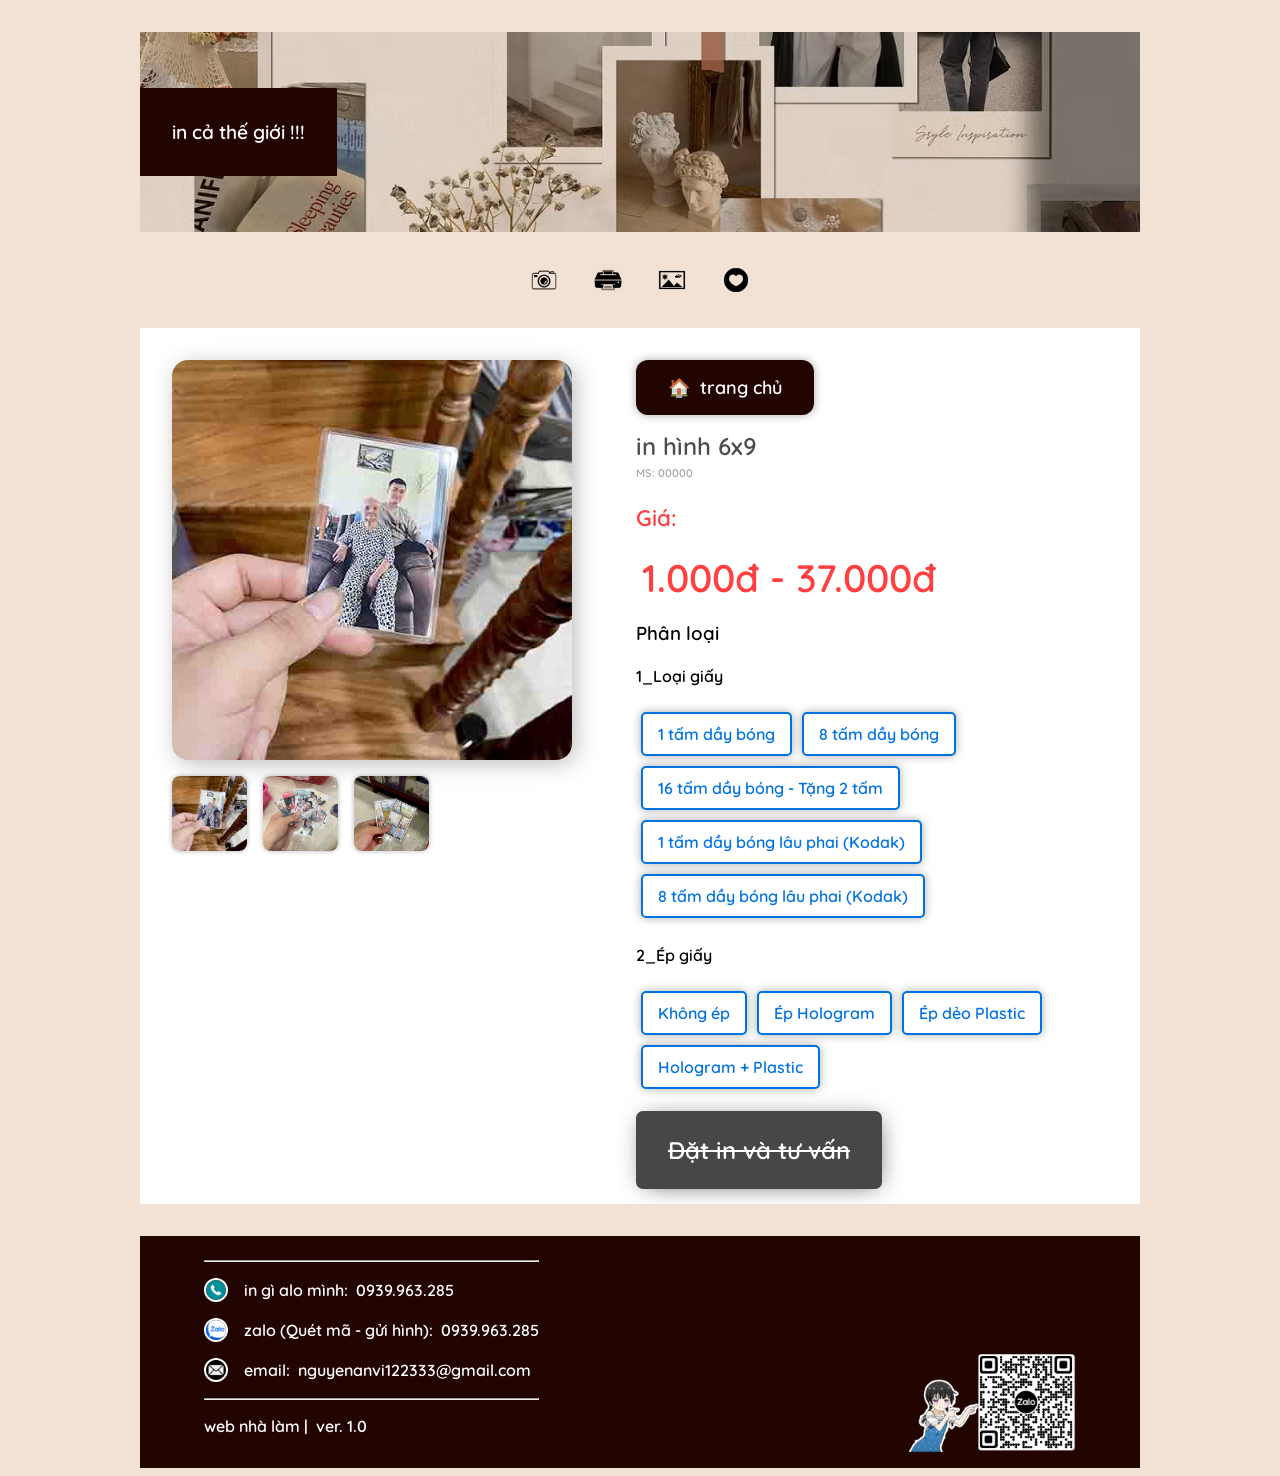
<file: product.html>
<!DOCTYPE html>
<html lang="vi-VN">
  <head>
    <meta charset="UTF-8" />
    <title>Bảng giá in ảnh - gửi hình em in lấy liền</title>
    <link rel="shortcut icon" href="favicon.jpg" type="image/x-icon" />
    <meta name="robots" content="index, follow" />

    <meta name="author" content="An Vĩ - Dịch vụ in ảnh tại An Giang" />
    <meta name="viewport" content="width=device-width, initial-scale=1.0" />
    <meta http-equiv="X-UA-Compatible" content="IE=7" />
    <meta
      name="description"
      content="Dịch vụ in ảnh giá rẻ: in ảnh 6x9, A3, A4, A5, ảnh chân dung. Ép nhựa, in lấy ngay. Gửi hình qua email, Zalo hoặc điện thoại. Liên hệ ngay!"
    />
    <meta
      name="keywords"
      content="in ảnh, dịch vụ in ảnh, in ảnh lấy ngay, ép nhựa, in ảnh giá rẻ, An Giang"
    />

    <meta property="og:title" content="Dịch vụ in ảnh tại An Giang" />
    <meta
      property="og:description"
      content="In ảnh 6x9, A3, A4, A5, chân dung, ép nhựa, in lấy ngay. Liên hệ ngay để nhận ảnh chất lượng cao!"
    />
    <meta property="og:image" content="IMG_1197.jpg" />
    <meta property="og:url" content="https://nguyenanvi.github.io/Printing" />
    <meta property="og:type" content="website" />

    <script src="html2canvas.js"></script>

    <style>
      @font-face {
        font-family: "Quicksand";
        src: url("Quicksand-SemiBold.ttf") format("woff2");
      }

      :root {
        --main-primary: #220401;
        --main-primary-diff: #fff;
        --main-secondary: #fff;
        --main-secondary-diff: #000;
        --body: #f2e2d5;

        font-family: "Quicksand", sans-serif;
        font-optical-sizing: auto;
        font-weight: 600;
        font-style: normal;
      }

      * {
        box-sizing: border-box;
      }
      body {
        background-color: var(--body);
      }
      body > * {
        margin-inline: auto !important;
        max-width: 1000px !important;
        overflow: hidden;
      }
      .container {
        background-color: var(--main-secondary);
        color: var(--main-secondary-diff);

        padding-inline: 2rem;
        padding-block: 1rem;
        margin: 2rem;

        & > h1 {
          text-align: center;
          font-size: medium;
        }
      }
      .container:has(.header) {
        padding: 0 !important;
      }
      .container.contact {
        margin-bottom: 0;
      }
      .header {
        overflow: hidden;
        max-height: 200px;
        height: fit-content;
        color: #fff;
        display: flex;
        align-items: center;

        & > img {
          width: 100%;
        }
        & > p {
          font-size: larger;
          background-color: var(--main-primary);
          color: var(--main-primary-diff);
          position: absolute;
          padding: 2rem;
          z-index: 3;
        }
      }
      .decor-icons {
        background-color: transparent !important;
        padding-block: 0 !important;
        margin-block: 0 !important;
        display: flex;
        flex-direction: row;
        justify-content: center;

        & > * {
          margin-inline: 1rem;
          height: 2rem;
          width: 2rem;
          aspect-ratio: 1/1;
          object-fit: cover;
        }
      }

      .contact {
        background-color: var(--main-primary);
        color: var(--main-primary-diff);
        display: flex;
        justify-content: space-between;
        align-items: end;
      }
      .contact-info {
        padding-inline: 2rem;
        & > p {
          display: flex;
          align-items: center;
          & > img {
            margin-right: 1rem;
            width: 1.5em;
            height: 1.5em;
            object-fit: cover;

            border: 2px solid #fff;
            border-radius: 50%;
          }
        }
      }
      #qrzalo {
        margin-right: 2rem;
        width: max-content;
        height: 100px;
        object-fit: cover;
      }
      a.beautylink {
        text-decoration: unset;
        font-weight: bold;
        box-shadow: inset 0 0 0 0 var(--main-primary-diff);
        color: var(--main-primary-diff);
        margin: 0 0;
        padding: 0 -1rem;
        transition: color 0.3s ease-in-out, box-shadow 0.3s ease-in-out;
      }
      a.beautylink:hover {
        box-shadow: inset 0 1.5rem 0 0 var(--main-primary-diff);
        color: var(--main-primary);
      }

      @media only screen and (max-width: 1000px) {
        body {
          margin: 0;
        }
        body > * {
          padding-inline: 0 !important;
          margin-inline: 0 !important;
        }

        .contact {
          flex-direction: column;
          align-items: center;

          & > img {
            width: calc(50% - 4rem) !important;
            height: max-content !important;
          }
        }
      }
      @media only screen and (max-width: 600px) {
        .contact {
          flex-direction: column;
          align-items: center;

          & > img {
            width: calc(50% - 4rem) !important;
            height: max-content !important;
          }
        }
      }

      .product {
        margin-inline: auto;
        display: flex;
        flex-direction: row;
        padding: 2rem;
        width: 100%;
        max-width: 750px;
        background-color: white;
        position: relative;
      }
      /* ----- Photo Section ----- */
      .product__photo {
        position: relative;
        margin-right: 2rem;

        display: flex;
        justify-content: center;
      }
      .photo-container {
        display: flex;
        flex-direction: column;

        height: auto;
        max-width: 400px;
        width: 100%;
      }
      .photo-main {
        display: flex;
        flex-direction: column;
        align-items: center;
      }
      .photo-main img {
        box-shadow: 4px 4px 25px -2px rgba(0, 0, 0, 0.3);
        border-radius: 16px;
        height: auto;
        width: inherit !important;
        max-width: 400px;
        aspect-ratio: 1/1;
        object-fit: cover;
      }
      .photo-album {
        height: fit-content;
        width: inherit;

        overflow-x: visible;
        padding: 0;

        border-radius: 0 0 6px 6px;
      }
      .photo-album ul {
        display: flex;
        justify-content: flex-start;
        list-style: none;
        padding: 0;
      }
      .photo-album li {
        width: 75px;
        height: 75px;
        border-radius: 8px;
        overflow: hidden;
        margin: 0 1em 0 0;
        padding: 0;
        box-shadow: 0 0 5px rgba(0, 0, 0, 0.3);

        & > img {
          width: 100%;
          object-fit: cover;
        }

        transition: transform 0.3s ease-in-out;

        &:hover {
          transform: scale(105%);
        }
      }
      /* ----- Informations Section ----- */
      .product__info {
        height: fit-content;
        padding: 0 2rem;
      }
      .title h1 {
        margin-bottom: 0em;
        color: #4c4c4c;
        font-size: 1.5em;
        font-weight: 900;
      }
      .title span {
        font-size: 0.7em;
        color: #a6a6a6;
      }
      .price {
        color: #ff3f40;
        font-size: 1.2em;
      }
      .price span {
        padding-left: 0.15em;
        font-size: 2em;
        margin: 0;
      }
      .variant {
        overflow: auto;
      }
      /* ----- Button Styles for Specifications ----- */
      .spec-option {
        display: inline-block;
        margin: 5px;
        padding: 10px 15px;
        background-color: #fff;
        color: #0172e3;
        border: 2px solid #0172e3;
        border-radius: 5px;
        cursor: pointer;
        font-size: medium;
        font-weight: bold;
      }
      .spec-option:hover {
        background-color: #b6daff;
      }
      .spec-option.active {
        background-color: #0172e3;
        color: #fff;
      }

      button,
      a[type="button"],
      a[type="button"]:visited {
        display: inline-block;
        text-decoration: none;

        height: inherit;
        width: inherit;

        font-family: "Quicksand";
        padding: 1rem 2rem;
        font-size: large;

        color: var(--main-primary-diff);
        border: none;
        border-radius: 12px;
        box-shadow: 0 0 10px #aaa;
        background-color: var(--main-primary);

        transition: transform 0.3s ease-in-out;
        &:hover {
          transform: scale(105%);
        }
      }

      /* ----- Buy Button ----- */
      .buy--btn {
        border: none;
        box-shadow: 2px 2px 25px -7px #4c4c4c;
        cursor: pointer;
        border-radius: 7px;

        width: calc(10em + 6px);
        height: calc(3em + 6px);
        font-size: 1.5em;
        font-weight: bold;

        position: relative;
        bottom: -1.1rem;
        animation: slidebg 2s linear infinite;
      }
      .buy--btn:disabled {
        background-color: #474747;
        text-decoration: line-through;
        cursor: no-drop;
      }
      .buy--btn::before {
        display: none;
        content: "Chọn phân loại có sẵn sau đó nhấn tư vấn.";
      }
      .buy--btn:disabled:hover::before {
        display: block;
        top: -4rem;
        left: -1px;
        padding: 1rem 2rem;
        border-radius: 7px !important;
        line-clamp: 2;
        font-size: medium;
        position: absolute;
        background-color: #ff3f40;
      }

      .container :has(button) {
        overflow: visible;
      }

      @keyframes slidebg {
        to {
          background-position: 10em;
        }
      }
      /* ----- Notification Popup ----- */
      .notification-overlay {
        height: 100vh !important;
        width: 100vw !important;
        max-width: 100vw !important;
        position: fixed;

        top: 0px;
        left: 0px;

        background-color: #000a;
        z-index: 9;

        & a {
          cursor: pointer;
        }
      }
      .notification-popup {
        max-width: 750px;
        width: 50%;

        position: fixed;
        top: 35%;
        left: calc(50% - (750px / 2));
        background: #fff;
        color: #000;
        padding: 15px 20px;
        border: 1px solid #aaa;
        border-radius: 5px;
        box-shadow: 0 2px 5px rgba(0, 0, 0, 0.3);
        z-index: 9;

        & > .notification-header {
          display: flex;
          justify-content: space-between;
          align-items: center;
          margin-block: 0;
          padding-block: 0;
          border-bottom: 1px solid #aaa;

          & > h2 {
            color: #666;
          }

          & > a {
            background-color: red;
            color: white;
            border-radius: 7px;
            transform: scaleX(105%);
            padding: 1rem;
            transition: transform 0.3s ease-in-out;
            &:hover {
              transform: scaleY(105%) scaleX(110%);
            }
          }
        }
        & > .notification-body {
          text-indent: 1rem;
          font-size: x-large !important;
          padding-block: 1rem;
        }
        & > .notification-footer {
          display: flex;
          justify-content: flex-end;
          align-items: end;

          & > a {
            background-color: var(--main-primary);
            color: var(--main-primary-diff);
            border: 2px solid var(--main-primary);

            &:last-child {
              color: var(--main-primary);
              background-color: var(--main-primary-diff);
              border: 2px solid var(--main-primary);
            }
            margin-left: 8px;
            border-radius: 7px;
            padding: 0.5rem 1rem;
            transition: transform 0.3s ease-in-out;
            &:hover {
              transform: scale(105%);
            }
          }
        }
      }
      .notification-popup a {
        color: #ff3f40;
        text-decoration: none;
        font-weight: bold;
      }
      .notification-popup a:hover {
        text-decoration: underline;
      }
      #home-btn-alternative {
        display: none;
        text-align: center;
        width: 100%;
        max-width: 400px;
        margin-inline: auto;
      }

      @media only screen and (max-width: 1000px) {
        .product {
          flex-direction: column;
          padding: 1rem !important;
          & > * {
            margin-inline: 0;
            margin-block-start: 1rem;
          }
        }
        .product__info {
          display: flex;
          flex-direction: column;
          justify-content: center;
          align-items: center;
          & > * {
            width: 100%;
            max-width: 400px;
          }
        }
        #home-btn {
          display: none;
        }
        #home-btn-alternative {
          display: block;
        }
        h3 {
          margin: 0;
        }
        #buy--btn {
          margin-bottom: 2rem;
        }
        .notification-popup {
          max-width: 100%;
          width: 100%;

          position: fixed;
          top: 35%;
          left: 0px;
          border-radius: 5px;
          box-shadow: 0 2px 5px rgba(0, 0, 0, 0.3);
          z-index: 9;
        }
      }
      @media only screen and (max-width: 600px) {
        .notification-footer {
          flex-direction: column;
          & > * {
            width: 100%;
            margin-left: 0;
            margin-top: 8px;
            text-align: center;
          }
        }
        .product__info {
          margin: 0;
          padding: 0;
        }
      }
       /* Modal Styles */
      .modal {
        display: none; 
        position: fixed; 
        z-index: 1000; 
        left: 0;
        top: 0;
        width: 100vw !important; 
        max-width: unset !important;
        height: 100vh !important;
        overflow: auto; /* Enable scroll if needed */
        background-color: rgb(0, 0, 0); /* Fallback color */
        background-color: rgba(0, 0, 0, 0.4); /* Black w/ opacity */
        & button{
          margin-right: 1rem;
          width: fit-content;
        }
        & > .modal-content {
          background-color: #fefefe;
          margin: 15% auto; /* 15% from the top and centered */
          padding: 20px;
          border: 1px solid #888;
          width: 750px; /* Could be more or less, depending on screen size */
          
        }
        @media only screen and (max-width: 750px) {
          width: 100%;
          background-color: #fefefe;
          & > .modal-content {
            padding:1rem;
            padding-right:2rem;
            width: 100%;
            margin:auto;
            border: none  ;
          }
        }
      }
    </style>
  </head>
  <body>
   
    <div class="container">
      <div class="header">
        <p>in cả thế giới !!!</p>
        <img id="parallax" src="header.jpg" alt="" />
      </div>
    </div>
    <div class="container decor-icons">
      <img src="icon1.png" alt="" />
      <img src="icon2.png" alt="" />
      <img src="icon3.png" alt="" />
      <img src="icon4.png" alt="" />
    </div>
    <div id="product" class="container product">
      <a type="button" id="home-btn-alternative" href="index.html"
        >&#127968;&nbsp; trang chủ</a
      >
      <div class="product__photo">
        <div class="photo-container">
          <div class="photo-main">
            <img id="mainImage" src="" alt="Product Image" />
          </div>
          <div class="photo-album">
            <ul id="photoAlbum"></ul>
          </div>
        </div>
      </div>
      <div class="product__info">
        <a id="home-btn" type="button" href="index.html"
          >&#127968;&nbsp; trang chủ</a
        >
        <div class="title">
          <h1 id="productName">Product Name</h1>
          <span id="productCode">COD: 00000</span>
        </div>
        <div class="price">
          <h3>Giá:</h3>
          <span id="productPrice"></span>
        </div>
        <div class="variant">
          <h3>Phân loại</h3>
          <div id="specifications"></div>
        </div>
        <button id="buy--btn" class="buy--btn" disabled="disabled">
          Đặt in và tư vấn
        </button>
      </div>
    </div>
    <div class="container contact">
      <div class="contact-info">
        <hr />
        <p>
          <img src="icon-phone.png" alt="" />in gì alo mình:&nbsp;&nbsp;
          <a href="tel:+84939963285" class="beautylink">0939.963.285</a>
        </p>
        <p>
          <img src="icon-zalo.png" alt="" />zalo (Quét mã - gửi
          hình):&nbsp;&nbsp;
          <a href="https://zalo.me/0939963285" class="beautylink"
            >0939.963.285</a
          >
        </p>
        <p>
          <img src="icon-email.png" alt="" />email:&nbsp;&nbsp;
          <a href="mailto:nguyenanvi122333@gmail.com" class="beautylink"
            >nguyenanvi122333@gmail.com</a
          >
        </p>
        <hr />
        <p>
          <a href="https://github.com/nguyenanvi" class="beautylink"
            >web nhà làm</a
          >&nbsp;|&nbsp; ver. 1.0
        </p>
      </div>
      <img src="QR_zalo.png" alt="" id="qrzalo" />
    </div>
     <div class="modal" id="orderModal">
      <div class="modal-content">
        <h2>Đặt in và tư vấn</h2>
        <p>
          Điền thông tin dưới đây và chúng tôi sẽ liên hệ với bạn trong thời
          gian sớm nhất:
        </p>
        <form id="orderForm">
          <style>
            form {
              display: flex;
              flex-direction: column;
              justify-content: center;
              align-items: center;
            }
            form > * {
              margin-bottom: 1rem;
            }
            form > div {
              display: flex;
              flex-direction: column;
              width: 100%;
            }
            form > div > label {
              margin-bottom: 0.5rem;
            }
            form > div > input {
              padding: 0.5rem;border-radius: 5px;border: 1px solid #ccc;
            }
          </style>
          <div style="display: flex; flex-direction: row;">
           
            <div style="width: 100%;">
              <div style="display: flex; flex-direction: column; width: 100%; margin-bottom: 1rem;">
                <label style="margin-bottom: 0.5rem;" for="productName">Tên sản phẩm:</label>
                <input style="padding: 0.5rem;border-radius: 5px;border: 1px solid #ccc;  background-color: #0005; color: #fffd; pointer-events: none;" type="text" value="" id="input-productName" name="productName"/>
              </div>
              <div style="display: flex; flex-direction: column; width: 100%; margin-bottom: 1rem;">
                <label style="margin-bottom: 0.5rem;" for="specifications">Phân loại:</label>
                <input style="padding: 0.5rem;border-radius: 5px;border: 1px solid #ccc;  background-color: #0005; color: #fffd; pointer-events: none;" type="text" value="" id="input-specifications" name="specs"/>
              </div>
              <div style="display: flex; flex-direction: column; width: 100%; margin-bottom: 1rem;">
                <label style="margin-bottom: 0.5rem;" for="quantity">Số lượng:</label>
                <input style="padding: 0.5rem;border-radius: 5px;border: 1px solid #ccc;" type="number" value="1" id="input-quantity" name="quantity" required />
              </div>
            </div>
             <div style="height: 200px; aspect-ratio: 1/1;">
              <img style="aspect-ratio: 1/1; width: 180px; margin-left: 20px; object-fit: cover;" alt="" id="input-productImg"/>
            </div>
          </div>
          <div>
            <label for="customerName">Tên khách hàng:</label>
            <input type="text" id="input-customerName" name="customerName" required />
          </div>
          <div>
            <label for="customerPhone">Số điện thoại:</label>
            <input type="tel" id="input-customerPhone" name="customerPhone" required/>
          </div>
          <div style="display: flex; flex-direction: row; gap: 1rem;">
            <div>
              <label for="isUsingZalo">Sử dụng Zalo?</label>
              <input type="checkbox" id="isUsingZalo" name="isUsingZalo" />
            </div>
            <div>
              <label for="isUsingEmail">Sử dụng Email?</label>
              <input type="checkbox" id="isUsingEmail" name="isUsingMail" />
            </div>
          </div>
          <div when="isUsingEmail" style="display: none;">
            <label for="email">Email:</label>
            <input type="email" id="email" name="email" />
          </div>
          <script>
            document.getElementById("isUsingEmail").addEventListener("change", function () {
              const emailField = document.querySelector('div[when="isUsingEmail"]');
              if (this.checked) {
                emailField.style.display = "flex";
              } else {
                emailField.style.display = "none";
              }
            });
          </script>
          <div>
            <label for="note">Ghi chú:</label>
            <input type="text" id="note" name="note" />
          </div>
          <div>
            <label for="captchaInput">
              Xác nhận: <span id="captchaQuestion"></span>
            </label>
            <input type="text" id="captchaInput" name="captchaInput" required />
          </div>
          <div style="display: flex; flex-direction: row;">
            <button type="button" id="orderForm-submit">Gửi</button>
            <button type="button" onclick="document.getElementById('orderModal').style.display='none';">Hủy</button>
          </div>
        </form>
      </div>
    </div>

    <script>
      let config = {
        serverUri: "https://shopthienvi-server-7aa45692c6bb.herokuapp.com", // Change this to your server URI
      };
      let selectedSpecs = {}; // To store the user's selected specification indices
      let captchaAnswer = null;

      // Helper: Get query parameter from URL
      function getQueryParam(param) {
        const urlParams = new URLSearchParams(window.location.search);
        return urlParams.get(param);
      }

      // Generate a simple math captcha
      function generateCaptcha() {
        const a = Math.floor(Math.random() * 10) + 1;
        const b = Math.floor(Math.random() * 10) + 1;
        captchaAnswer = a + b;
        document.getElementById("captchaQuestion").textContent = `${a} + ${b} = ?`;
        document.getElementById("captchaInput").value = "";
      }

      // This function will update both the price and the displayed image(s)
      function updateDisplay(product, defaultImages, mainImage, photoAlbum) {
        const specKey = Object.values(selectedSpecs).join("_");
        const buyButton = document.getElementById("buy--btn");

        // Update the price
        const productPriceElement = document.getElementById("productPrice");
        if (
          product.specification[specKey] !== undefined &&
          !isNaN(product.specification[specKey])
        ) {
          const price = product.specification[specKey];
          productPriceElement.textContent = new Intl.NumberFormat("vi-VN", {
            style: "currency",
            currency: "VND",
          }).format(price);
          +"đ";
          buyButton.removeAttribute("disabled");
        } else if (
          product.specification[specKey] !== undefined &&
          isNaN(product.specification[specKey])
        ) {
          const price = product.specification[specKey];
          productPriceElement.textContent = product.specification[specKey];
          if (product.specification[specKey] === "Không có hàng") {
            buyButton.setAttribute("disabled", "disabled");
          } else {
            buyButton.removeAttribute("disabled");
          }
        } else {
          productPriceElement.textContent = product.base_price;
          buyButton.setAttribute("disabled", "disabled");
        }

        // Update the displayed image based on the specKey
        if (
          specKey &&
          product.images[specKey] &&
          product.images[specKey].length > 0
        ) {
          mainImage.src = product.images[specKey][0];
          photoAlbum.innerHTML = product.images[specKey]
            .map(
              (img) =>
                `<li onclick="showImage(event)"><img src="${img}" alt="Product Image"></li>`
            )
            .join("");
        } else {
          // Fallback to using default images if no spec-specific image is available
          if (defaultImages.length > 0) {
            mainImage.src = defaultImages[0];
            photoAlbum.innerHTML = defaultImages
              .map(
                (img) =>
                  `<li onclick="showImage(event)"><img src="${img}" alt="Product Image"></li>`
              )
              .join("");
          }
        }
      }

      // Fetch data and render the product details
      fetch("data.json")
        .then((response) => response.json())
        .then((data) => {
          const id = getQueryParam("id") || 0;
          const product = data[id];

          if (!product) {
            document.body.innerHTML = `
            <div style="display:flex; flex-direction:column;margin-inline:auto;align-items:center;text-align:center">
              <h1>hổng thấy sản phẩm có id=${id}</h1>
              <button style="width: fit-content" id="home-btn"><a href="index.html">&#127968;&nbsp; trang chủ</a></button>
            </div>
            `;
            return;
          }

          // Update product text details
          document.getElementById("productName").textContent = product.name;
          document.getElementById("productCode").textContent =
            "MS: " + ("00000" + id).slice(-5);
          document.getElementById("productPrice").textContent =
            product.base_price;

          // Get references to image elements
          const mainImage = document.getElementById("mainImage");
          const photoAlbum = document.getElementById("photoAlbum");
          const defaultImages = product.images.default || [];

          // Set default images initially
          if (defaultImages.length > 0) {
            mainImage.src = defaultImages[0];
            photoAlbum.innerHTML = defaultImages
              .map(
                (img) =>
                  `<li onclick="showImage(event)"><img src="${img}" alt="Product Image"></li>`
              )
              .join("");
          }

          // Populate specifications – each specification will render buttons
          const specDiv = document.getElementById("specifications");
          for (const [specType, values] of Object.entries(
            product.specifications
          )) {
            const specSection = document.createElement("div");
            specSection.innerHTML = `<h4>${specType}</h4>`;
            values.forEach((val, idx) => {
              const btn = document.createElement("button");
              btn.textContent = val;
              btn.className = "spec-option";
              btn.dataset.specType = specType;
              btn.dataset.specValue = idx;
              btn.addEventListener("click", function () {
                // Remove 'active' class for all buttons in this group, then mark this one active.
                document
                  .querySelectorAll(`button[data-spec-type="${specType}"]`)
                  .forEach((button) => button.classList.remove("active"));
                btn.classList.add("active");
                selectedSpecs[specType] = idx;
                updateDisplay(product, defaultImages, mainImage, photoAlbum);
              });
              specSection.appendChild(btn);
            });
            // Append the specSection to the main specDiv
            specDiv.appendChild(specSection);
          }

          // CONTACT ME button functionality (captures the product section as canvas)
          document.querySelector(".buy--btn")
            .addEventListener("click", function (e) {
              e.preventDefault();

              const input_productImg= document.getElementById("input-productImg");
              const mainImage = document.getElementById("mainImage");
              input_productImg.src = mainImage.src;
              
              const orderModal = document.getElementById("orderModal");
              orderModal.style.display = "block";
              let specsLine = "";
              Object.entries(product.specifications).forEach(([key, value]) => {
                specsLine += `${key} : ${value[selectedSpecs[key]]}; `;
              });
              const productName = document.getElementById("input-productName");
              const specs = document.getElementById("input-specifications");
              productName.value = product.name;
              specs.value =specsLine;
              generateCaptcha();
            });
          document
            .getElementById("orderForm-submit")
            .addEventListener("click", function (e) {
              e.preventDefault();
              const requiredFields = [
                "input-quantity",
                "input-customerName",
                "input-customerPhone",
              ];
              for (const field of requiredFields) {
                const inputField = document.getElementById(field);
                if (!inputField.value) {
                  alert("Vui lòng điền tất cả các trường bắt buộc.");
                  return;
                }
              }

              const userAnswer = document.getElementById("captchaInput").value;
              if (parseInt(userAnswer) !== captchaAnswer) {
                alert("Câu trả lời xác nhận không đúng. Vui lòng thử lại!");
                generateCaptcha();
                return;
              }

              const orderModal = document.getElementById("orderModal");
              const orderForm = document.getElementById("orderForm");
              const orderData = new FormData(orderForm);
              // orderData to json
              const orderDataJson = {};
              orderData.forEach((value, key) => {
                orderDataJson[key] = value;
              });

              // send order data to server (/order/add) (or handle it as needed)
              fetch(`${config.serverUri}/order/add`, {
                method: "POST",
                body: JSON.stringify(orderDataJson),
                headers: {
                  "Accept": "application/json",
                  "Content-Type": "application/json",
                },
              })
                .then((response) => {
                  if (!response.ok) {
                    throw new Error("Network response was not ok");
                  }
                  return response.json();
                })
                .then((data) => {
                  console.log("Order submitted successfully:", data);
                })
                .catch((error) => {
                  console.error("Error submitting order:", error);
                });

              // If captcha is correct, proceed with order submission
              document.getElementById("orderModal").style.display = "none";
              alert("Gửi đơn hàng thành công! Chúng tôi sẽ liên hệ bạn sớm.");
            });
        })
        .catch((error) => {
          console.error("Error loading product data:", error);
        });

      function closeNotification() {
        try {
          document.getElementById("notification").remove();
        } catch (error) {
          console.error("error closing notification:", error);
        }
      }

      function showImage(event) {
        // Find the image element inside the clicked element
        const imgElement = event.currentTarget.querySelector("img");

        // Check if an image was found
        if (imgElement) {
          const imageSrc = imgElement.src;

          document.getElementById("mainImage").setAttribute("src", imageSrc);
        } else {
          console.log("No image found inside the clicked element.");
        }
      }

      // for header background's
      function parallax() {
        var parallax = document.getElementById("parallax");
        parallax.style.marginTop = -(window.pageYOffset / 2) + "px";
      }

      window.addEventListener("scroll", parallax, false);
    </script>
  </body>
</html>
</file>
<file: switch.css>
/* The switch - the box around the slider */
.switch {
  font-size: 17px;
  position: relative;
  display: inline-block;
  width: 3.5em;
  height: 2em;
}

/* Hide default HTML checkbox */
.switch input {
  opacity: 0;
  width: 0;
  height: 0;
}

/* The slider */
.slider {
  --background: #28096b;
  position: absolute;
  cursor: pointer;
  top: 0;
  left: 0;
  right: 0;
  bottom: 0;
  background-color: var(--background);
  transition: .5s;
  border-radius: 30px;
}

.slider:before {
  position: absolute;
  content: "";
  height: 1.4em;
  width: 1.4em;
  border-radius: 50%;
  left: 10%;
  bottom: 15%;
  box-shadow: inset 8px -4px 0px 0px #fff000;
  background: var(--background);
  transition: .5s;
}

input:checked + .slider {
  background-color: #522ba7;
}

input:checked + .slider:before {
  transform: translateX(100%);
  box-shadow: inset 15px -4px 0px 15px #fff000;
}
</file>
<file: iframe.css>
html{
    overflow: hidden;
}
body {
    font-family: Arial, sans-serif;
    margin: 0;
    padding: 16px;
    background: #fff;
    color: #333;
    line-height: 1.5;
    font-size: 18px;
}

h2 {
    margin: 0 0 10px;
    font-size: 18px;
    color: #0d47a1;
}

.tag {
    display: inline-block;
    background: #e3f2fd;
    color: #1565c0;
    padding: 2px 8px;
    border-radius: 12px;
    font-size: 12px;
    margin-bottom: 10px;
}

ul {
    margin: 8px 0;
    padding-left: 18px;
    list-style: none;
}
.good{
    color: green;
}
.bad{
    color: red;
}
.best {
    font-weight: bold;
}
.warn {
    margin-top: 10px;
    padding: 8px;
    background: #fff3cd;
    border-left: 4px solid #ffc107;
}
</file>
